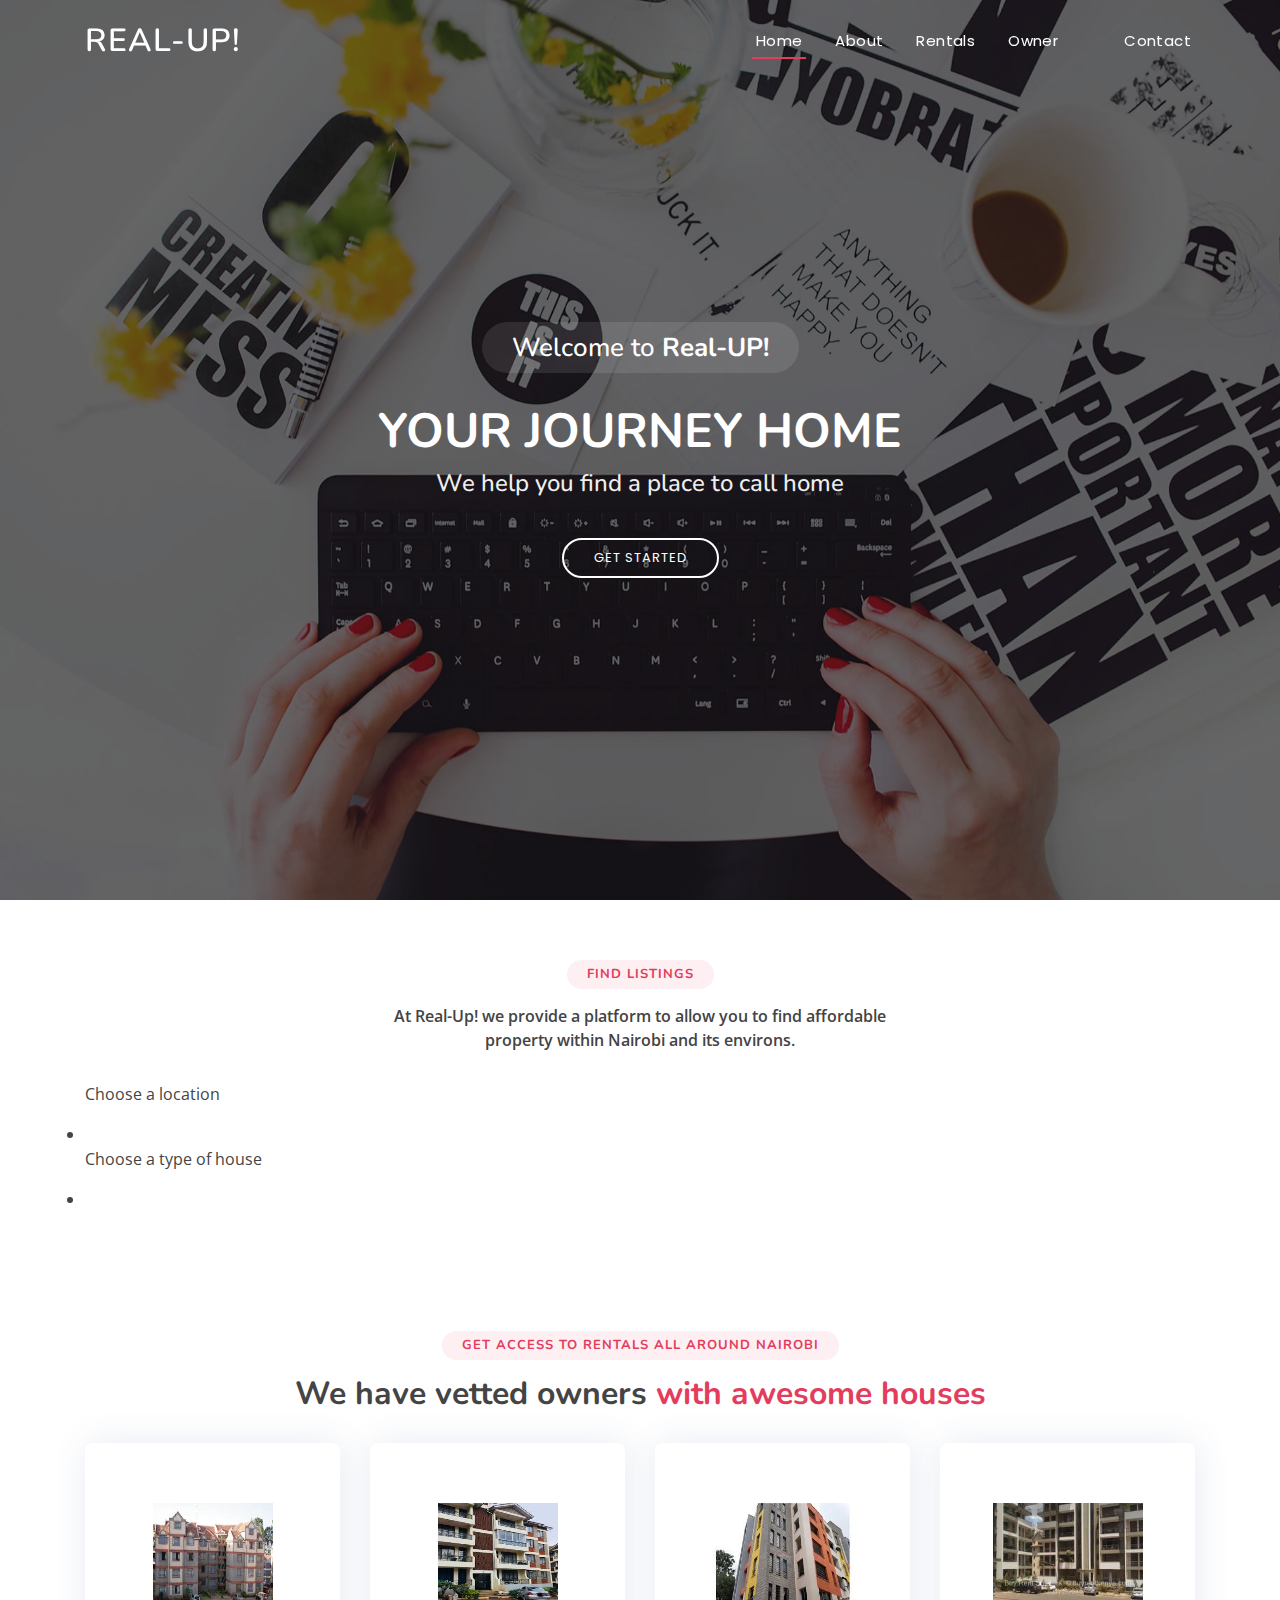
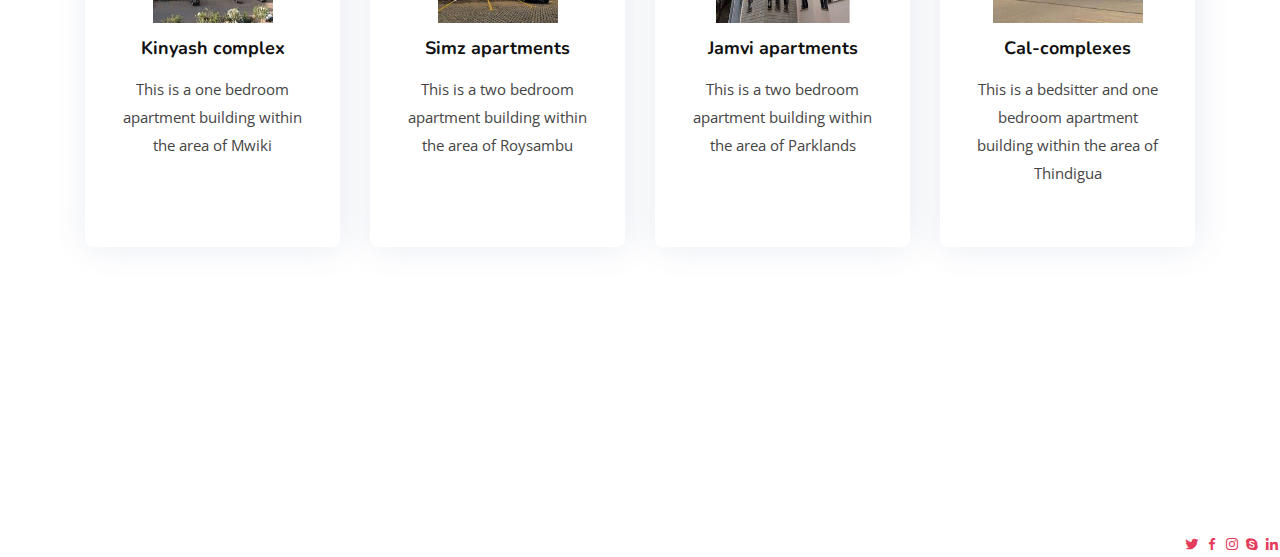
<file: index.html>
<!DOCTYPE html>
<html lang="en">

<head>
  <meta charset="utf-8">
  <meta content="width=device-width, initial-scale=1.0" name="viewport">

  <title>Real-Up!</title>
  <meta content="" name="descriptison">
  <meta content="" name="keywords">

  <!-- Favicons -->
  <link href="assets/img/favicon.png" rel="icon">
  <link href="assets/img/apple-touch-icon.png" rel="apple-touch-icon">

  <!-- Google Fonts -->
  <link href="https://fonts.googleapis.com/css?family=Open+Sans:300,300i,400,400i,600,600i,700,700i|Nunito:300,300i,400,400i,600,600i,700,700i|Poppins:300,300i,400,400i,500,500i,600,600i,700,700i" rel="stylesheet">

  <!-- Vendor CSS Files -->
  <link href="assets/vendor/bootstrap/css/bootstrap.min.css" rel="stylesheet">
  <link href="assets/vendor/icofont/icofont.min.css" rel="stylesheet">
  <link href="assets/vendor/boxicons/css/boxicons.min.css" rel="stylesheet">
  <link href="assets/vendor/remixicon/remixicon.css" rel="stylesheet">
  <link href="assets/vendor/venobox/venobox.css" rel="stylesheet">
  <link href="assets/vendor/owl.carousel/assets/owl.carousel.min.css" rel="stylesheet">

  <!-- Template Main CSS File -->
  <link href="assets/css/style.css" rel="stylesheet">

  <!-- =======================================================
  * Template Name: Tempo - v2.1.0
  * Template URL: https://bootstrapmade.com/tempo-free-onepage-bootstrap-theme/
  * Author: BootstrapMade.com
  * License: https://bootstrapmade.com/license/
  ======================================================== -->
</head>

<body>

  <!-- ======= Header ======= -->
  <header id="header" class="fixed-top ">
    <div class="container d-flex align-items-center">

      <h1 class="logo mr-auto"><a href="index.html">Real-Up!</a></h1>
      <!-- Uncomment below if you prefer to use an image logo -->
      <!-- <a href="index.html" class="logo mr-auto"><img src="assets/img/logo.png" alt="" class="img-fluid"></a>-->

      <nav class="nav-menu d-none d-lg-block">
        <ul>
          <li class="active"><a href="index.html">Home</a></li>
          <li><a href="#about">About</a></li>
          <li><a href="#row">Rentals</a></li>
          <li><a href="blog.html">Owner</a></li>
          
          <li><a href="blog.html"></a></li>

          <li><a href="#contact">Contact</a></li>

        </ul>
      </nav><!-- .nav-menu -->

    </div>
  </header><!-- End Header -->

  <!-- ======= Hero Section ======= -->
  <section id="hero">
    <div class="hero-container">
      <h3>Welcome to <strong>Real-UP!</strong></h3>
      <h1>Your Journey Home</h1>
      <h2>We help you find a place to call home</h2>
      <a href="#about" class="btn-get-started scrollto">Get Started</a>
    </div>
  </section><!-- End Hero -->

  <main id="main">

    <!-- ======= About Section ======= -->
    <section id="about" class="about">
      <div class="container">

        <div class="section-title">
          <h2>Find listings</h2>

          <p>At Real-Up! we provide a platform to allow you to find affordable property within Nairobi and its environs.</p>
        </div>
          <nav class="nav-menu d-none d-lg-block">
            <p>Choose a location</p>
        <li class="drop-down"><a href="">Drop Down</a>
          <ul>
            <li><a href="#">Kirigiti</a></li>
            <li><a href="#">Mwiki</a></li>
            <li><a href="#">Roysambu</a></li>
            <li><a href="#">Thindigua</a></li>
          </ul>
        </li>
        <p>Choose a type of house</p>
    <li class="drop-down"><a href="">Drop Down</a>
      <ul>
        <li><a href="#">Bedsitter</a></li>
        <li><a href="#">One bedroom</a></li>
        <li><a href="#">Two bedroom</a></li>
        <li><a href="#">Single room</a></li>
      </ul>
    </li>
      </nav>



      </div>
    </section><!-- End About Section -->

    <!-- ======= Services Section ======= -->
    <section id="services" class="services">
      <div class="container">

        <div class="section-title">
          <h2>Get access to rentals all around Nairobi</h2>
          <h3>We have vetted owners <span>with awesome houses</span></h3>

        </div>

        <div class="row" id="row">
          <div class="col-md-6 col-lg-3 d-flex align-items-stretch mb-5 mb-lg-0">
            <div class="icon-box">
              <div class="icon">
                <img src="house1.jpg" alt="" width="120px" height="120px">
              </div>
              <h4 class="title"><a href="portfolio-details.html">Kinyash complex</a></h4>
              <p class="description">This is a one bedroom apartment building within the area of Mwiki</p>
            </div>
          </div>

          <div class="col-md-6 col-lg-3 d-flex align-items-stretch mb-5 mb-lg-0">
            <div class="icon-box">
              <div class="icon">
                <img src="house2.jpg" alt=""width="120px" height="120px">
              </div>
              <h4 class="title"><a href="">Simz apartments</a></h4>
              <p class="description">This is a two bedroom apartment building within the area of Roysambu</p>
            </div>
          </div>

          <div class="col-md-6 col-lg-3 d-flex align-items-stretch mb-5 mb-lg-0">
            <div class="icon-box">
              <div class="icon"><img src="house3.jpg" alt=""width="150px" height="120px"></div>
              <h4 class="title"><a href="">Jamvi apartments</a></h4>
              <p class="description">This is a two bedroom apartment building within the area of Parklands</p>
            </div>
          </div>

          <div class="col-md-6 col-lg-3 d-flex align-items-stretch mb-5 mb-lg-0">
            <div class="icon-box">
              <div class="icon"><img src="house4.jpg" alt=""width="150px" height="120px"></div>
              <h4 class="title"><a href="">Cal-complexes</a></h4>
              <p class="description">This is a bedsitter and one bedroom apartment building within the area of Thindigua</p>
            </div>
          </div>

        </div>

      </div>
    </section><!-- End Services Section -->

    <!-- ======= Features Section ======= -->


    <!-- ======= Cta Section ======= -->
    <section id="cta" class="cta">
      <div class="container">

        <div class="text-center" id="text-center">
          <h3>Become an Owner</h3>
          <p> With Real-UP! we allow you to sign up and add listings on your profile.</p>
          <a class="cta-btn" href="blog.html">Join the Real-Up! family</a>
        </div>

      </div>
    </section><!-- End Cta Section -->

    <!-- ======= Portfolio Section ======= -->



    <!-- ======= F.A.Q Section ======= -->

    <!-- ======= Team Section ======= -->


    <!-- ======= Contact Section ======= -->

      </div>
      <div class="social-links text-center text-md-right pt-3 pt-md-0">
        <a href="#" class="twitter"><i class="bx bxl-twitter"></i></a>
        <a href="#" class="facebook"><i class="bx bxl-facebook"></i></a>
        <a href="#" class="instagram"><i class="bx bxl-instagram"></i></a>
        <a href="#" class="google-plus"><i class="bx bxl-skype"></i></a>
        <a href="#" class="linkedin"><i class="bx bxl-linkedin"></i></a>
      </div>
    </div>
  </footer><!-- End Footer -->

  <a href="#" class="back-to-top"><i class="ri-arrow-up-line"></i></a>

  <!-- Vendor JS Files -->
  <script src="assets/vendor/jquery/jquery.min.js"></script>
  <script src="assets/vendor/bootstrap/js/bootstrap.bundle.min.js"></script>
  <script src="assets/vendor/jquery.easing/jquery.easing.min.js"></script>
  <script src="assets/vendor/php-email-form/validate.js"></script>
  <script src="assets/vendor/isotope-layout/isotope.pkgd.min.js"></script>
  <script src="assets/vendor/venobox/venobox.min.js"></script>
  <script src="assets/vendor/owl.carousel/owl.carousel.min.js"></script>

  <!-- Template Main JS File -->
  <script src="assets/js/main.js"></script>

</body>

</html>
</file>
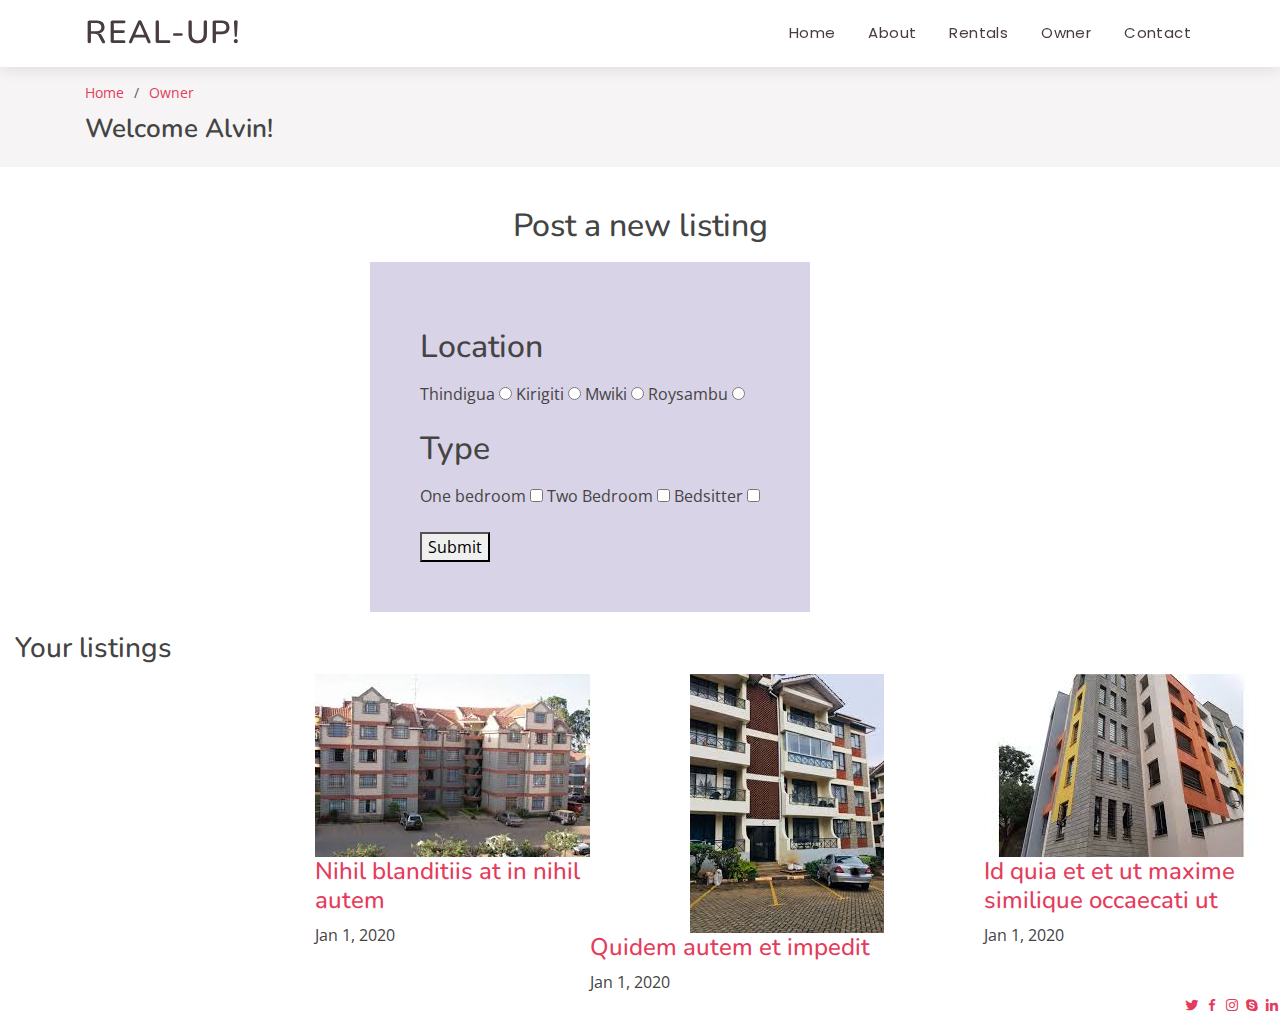
<file: blog-single.html>
<!DOCTYPE html>
<html lang="en">

<head>
  <meta charset="utf-8">
  <meta content="width=device-width, initial-scale=1.0" name="viewport">

  <title>Blog Single - Tempo Bootstrap Template</title>
  <meta content="" name="descriptison">
  <meta content="" name="keywords">

  <!-- Favicons -->
  <link href="assets/img/favicon.png" rel="icon">
  <link href="assets/img/apple-touch-icon.png" rel="apple-touch-icon">

  <!-- Google Fonts -->
  <link href="https://fonts.googleapis.com/css?family=Open+Sans:300,300i,400,400i,600,600i,700,700i|Nunito:300,300i,400,400i,600,600i,700,700i|Poppins:300,300i,400,400i,500,500i,600,600i,700,700i" rel="stylesheet">

  <!-- Vendor CSS Files -->
  <link href="assets/vendor/bootstrap/css/bootstrap.min.css" rel="stylesheet">
  <link href="assets/vendor/icofont/icofont.min.css" rel="stylesheet">
  <link href="assets/vendor/boxicons/css/boxicons.min.css" rel="stylesheet">
  <link href="assets/vendor/remixicon/remixicon.css" rel="stylesheet">
  <link href="assets/vendor/venobox/venobox.css" rel="stylesheet">
  <link href="assets/vendor/owl.carousel/assets/owl.carousel.min.css" rel="stylesheet">

  <!-- Template Main CSS File -->
  <link href="assets/css/style.css" rel="stylesheet">

  <!-- =======================================================
  * Template Name: Tempo - v2.1.0
  * Template URL: https://bootstrapmade.com/tempo-free-onepage-bootstrap-theme/
  * Author: BootstrapMade.com
  * License: https://bootstrapmade.com/license/
  ======================================================== -->
</head>

<body>

  <!-- ======= Header ======= -->
  <header id="header" class="fixed-top header-inner-pages">
    <div class="container d-flex align-items-center">

      <h1 class="logo mr-auto"><a href="index.html">Real-Up!</a></h1>
      <!-- Uncomment below if you prefer to use an image logo -->
      <!-- <a href="index.html" class="logo mr-auto"><img src="assets/img/logo.png" alt="" class="img-fluid"></a>-->

      <nav class="nav-menu d-none d-lg-block">
        <ul>
          <li><a href="index.html">Home</a></li>
          <li><a href="#about">About</a></li>
          <li><a href="#services">Rentals</a></li>
          <li><a href="#portfolio">Owner</a></li>
          


          <li><a href="#contact">Contact</a></li>

        </ul>
      </nav><!-- .nav-menu -->

    </div>
  </header><!-- End Header -->

  <main id="main">

    <!-- ======= Breadcrumbs ======= -->
    <section id="breadcrumbs" class="breadcrumbs">
      <div class="container">

        <ol>
          <li><a href="index.html">Home</a></li>
          <li><a href="blog.html">Owner</a></li>
        </ol>
        <h2>Welcome <span id="name">Alvin!</span></h2>

      </div>
    </section><!-- End Breadcrumbs -->

    <!-- ======= Blog Section ======= -->
    <section id="blog" class="blog" style="background">
      <div class="container">
          <h2 style="text-align:center;">Post a new listing</h2><p></p>
        <div class="row">

          <form class="" action="index.html" method="post" style="background-color:#D9D3E7; padding: 50px; margin-left:300px"><p></p>

            <h2>Location</h2><p></p>
            <label for="Thindigua">Thindigua</label>
            <input type="radio" name="Thindigua" value="Thindigua">
            <label for="Kirigiti">Kirigiti</label>
            <input type="radio" name="Kirigiti" value="Kirigiti">
            <label for="Mwiki">Mwiki</label>
            <input type="radio" name="Mwiki" value="Mwiki">
            <label for="Roysambu">Roysambu</label>
            <input type="radio" name="Roysambu" value="Roysambu"><p></p>
            <h2>Type</h2><p></p>
            <label for="1">One bedroom</label>
            <input type="checkbox" name="1" value="">
            <label for="2">Two Bedroom</label>
            <input type="checkbox" name="2" value="">
            <label for="bed">Bedsitter</label>
            <input type="checkbox" name="bed" value=""><p></p>
            <button type="button" name="button"> Submit</button>
          </form>




            </div><!-- End blog comments -->

          </div><!-- End blog entries list -->
        </section>
          <div class="col-lg-4">

            <div class="sidebar" style="border-width: 30px;" >



              <h3 class="sidebar-title">Your listings</h3>
              <div class="sidebar-item recent-posts" style="margin-left: 200px; display:flex; ">
                <div class="post-item clearfix" style="margin-left: 100px;">
                  <img src="house1.jpg" alt="">
                  <h4><a href="blog-single.html">Nihil blanditiis at in nihil autem</a></h4>
                  <time datetime="2020-01-01">Jan 1, 2020</time>
                </div>

                <div class="post-item clearfix">
                  <img src="house2.jpg" alt=""style="margin-left: 100px;">
                  <h4><a href="blog-single.html">Quidem autem et impedit</a></h4>
                  <time datetime="2020-01-01">Jan 1, 2020</time>
                </div>

                <div class="post-item clearfix" style="margin-left: 100px;">
                  <img src="house3.jpg" alt="">
                  <h4><a href="blog-single.html">Id quia et et ut maxime similique occaecati ut</a></h4>
                  <time datetime="2020-01-01">Jan 1, 2020</time>
                </div>
              </div>





            </div><!-- End sidebar -->

          </div><!-- End blog sidebar -->

        </div>

      </div>
    </section><!-- End Blog Section -->

  </main><!-- End #main -->

  <!-- ======= Footer ======= -->

      </div>
    </div>


        <div class="credits">
          <!-- All the links in the footer should remain intact. -->
          <!-- You can delete the links only if you purchased the pro version. -->
          <!-- Licensing information: https://bootstrapmade.com/license/ -->
          <!-- Purchase the pro version with working PHP/AJAX contact form: https://bootstrapmade.com/tempo-free-onepage-bootstrap-theme/ -->

        </div>
      </div>
      <div class="social-links text-center text-md-right pt-3 pt-md-0">
        <a href="#" class="twitter"><i class="bx bxl-twitter"></i></a>
        <a href="#" class="facebook"><i class="bx bxl-facebook"></i></a>
        <a href="#" class="instagram"><i class="bx bxl-instagram"></i></a>
        <a href="#" class="google-plus"><i class="bx bxl-skype"></i></a>
        <a href="#" class="linkedin"><i class="bx bxl-linkedin"></i></a>
      </div>
    </div>
  </footer><!-- End Footer -->

  <a href="#" class="back-to-top"><i class="ri-arrow-up-line"></i></a>

  <!-- Vendor JS Files -->
  <script src="assets/vendor/jquery/jquery.min.js"></script>
  <script src="assets/vendor/bootstrap/js/bootstrap.bundle.min.js"></script>
  <script src="assets/vendor/jquery.easing/jquery.easing.min.js"></script>
  <script src="assets/vendor/php-email-form/validate.js"></script>
  <script src="assets/vendor/isotope-layout/isotope.pkgd.min.js"></script>
  <script src="assets/vendor/venobox/venobox.min.js"></script>
  <script src="assets/vendor/owl.carousel/owl.carousel.min.js"></script>

  <!-- Template Main JS File -->
  <script src="assets/js/main.js"></script>

</body>

</html>
</file>
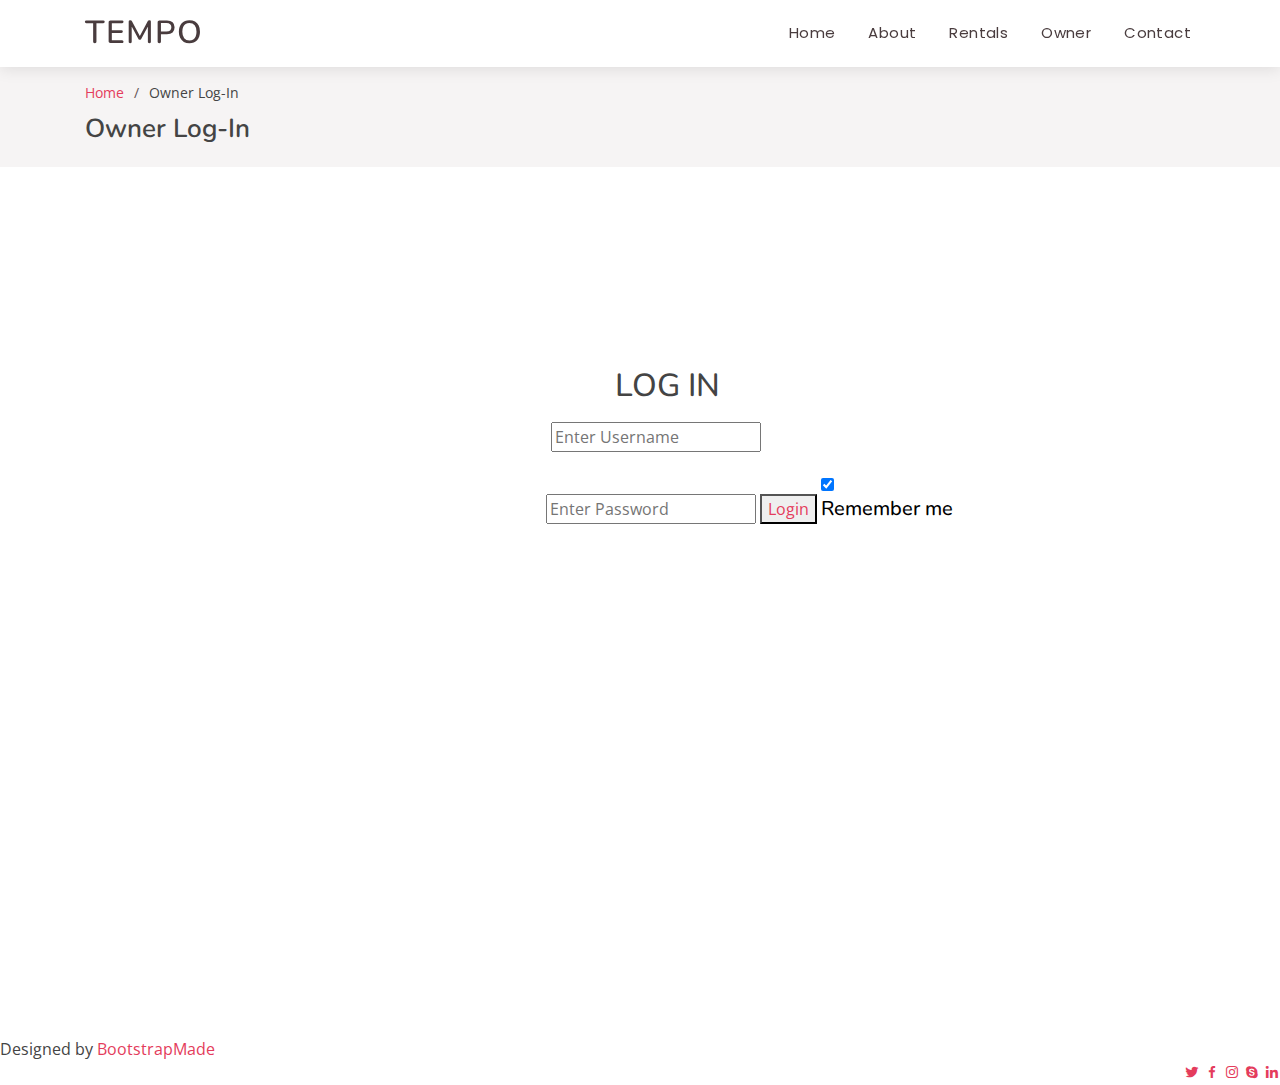
<file: blog.html>
<!DOCTYPE html>
<html lang="en">

<head>
  <meta charset="utf-8">
  <meta content="width=device-width, initial-scale=1.0" name="viewport">

  <title>Blog - Tempo Bootstrap Template</title>
  <meta content="" name="descriptison">
  <meta content="" name="keywords">

  <!-- Favicons -->
  <link href="assets/img/favicon.png" rel="icon">
  <link href="assets/img/apple-touch-icon.png" rel="apple-touch-icon">

  <!-- Google Fonts -->
  <link href="https://fonts.googleapis.com/css?family=Open+Sans:300,300i,400,400i,600,600i,700,700i|Nunito:300,300i,400,400i,600,600i,700,700i|Poppins:300,300i,400,400i,500,500i,600,600i,700,700i" rel="stylesheet">

  <!-- Vendor CSS Files -->
  <link href="assets/vendor/bootstrap/css/bootstrap.min.css" rel="stylesheet">
  <link href="assets/vendor/icofont/icofont.min.css" rel="stylesheet">
  <link href="assets/vendor/boxicons/css/boxicons.min.css" rel="stylesheet">
  <link href="assets/vendor/remixicon/remixicon.css" rel="stylesheet">
  <link href="assets/vendor/venobox/venobox.css" rel="stylesheet">
  <link href="assets/vendor/owl.carousel/assets/owl.carousel.min.css" rel="stylesheet">

  <!-- Template Main CSS File -->
  <link href="assets/css/style.css" rel="stylesheet">

  <!-- =======================================================
  * Template Name: Tempo - v2.1.0
  * Template URL: https://bootstrapmade.com/tempo-free-onepage-bootstrap-theme/
  * Author: BootstrapMade.com
  * License: https://bootstrapmade.com/license/
  ======================================================== -->
</head>

<body>

  <!-- ======= Header ======= -->
  <header id="header" class="fixed-top header-inner-pages">
    <div class="container d-flex align-items-center">

      <h1 class="logo mr-auto"><a href="index.html">Tempo</a></h1>
      <!-- Uncomment below if you prefer to use an image logo -->
      <!-- <a href="index.html" class="logo mr-auto"><img src="assets/img/logo.png" alt="" class="img-fluid"></a>-->

      <nav class="nav-menu d-none d-lg-block">
        <ul>
          <li><a href="index.html">Home</a></li>
          <li><a href="#about">About</a></li>
          <li><a href="#services">Rentals</a></li>
          <li><a href="#portfolio">Owner</a></li>
          


          <li><a href="#contact">Contact</a></li>

        </ul>
      </nav><!-- .nav-menu -->

    </div>
  </header><!-- End Header -->

  <main id="main">

    <!-- ======= Breadcrumbs ======= -->
    <section id="breadcrumbs" class="breadcrumbs">
      <div class="container">

        <ol>
          <li><a href="index.html">Home</a></li>
          <li>Owner Log-In
          </li>
        </ol>
        <h2>Owner Log-In</h2>

      </div>
    </section><!-- End Breadcrumbs -->
    <div class="container" style="margin-left: 450px;margin-bottom: 500px;margin-top:200px;" >
      <h2 style="margin-left: 150px">LOG IN </h2>
      <p></p>
      <p></p>
        <label for="uname" style="color:white"><b>Username</b></label>
        <input type="text" placeholder="Enter Username" name="uname" required><p id="named"></p>

        <label for="psw" ><b style="color:white">Password</b></label>
        <input type="password" placeholder="Enter Password" name="psw" required>

        <button type="submit" id="buttoned"><a href="blog-single.html">Login</a></button>
        <label>
          <input type="checkbox" checked="checked" name="remember"> <h5 style="color: black">Remember me</h5>
        </label>
      </div>
    <!-- ======= Blog Section ======= -->




  </main><!-- End #main -->

  <!-- ======= Footer ======= -->

          <!-- All the links in the footer should remain intact. -->
          <!-- You can delete the links only if you purchased the pro version. -->
          <!-- Licensing information: https://bootstrapmade.com/license/ -->
          <!-- Purchase the pro version with working PHP/AJAX contact form: https://bootstrapmade.com/tempo-free-onepage-bootstrap-theme/ -->
          Designed by <a href="https://bootstrapmade.com/">BootstrapMade</a>
        </div>
      </div>
      <div class="social-links text-center text-md-right pt-3 pt-md-0">
        <a href="#" class="twitter"><i class="bx bxl-twitter"></i></a>
        <a href="#" class="facebook"><i class="bx bxl-facebook"></i></a>
        <a href="#" class="instagram"><i class="bx bxl-instagram"></i></a>
        <a href="#" class="google-plus"><i class="bx bxl-skype"></i></a>
        <a href="#" class="linkedin"><i class="bx bxl-linkedin"></i></a>
      </div>
    </div>
  </footer><!-- End Footer -->

  <a href="#" class="back-to-top"><i class="ri-arrow-up-line"></i></a>

  <!-- Vendor JS Files -->
  <script src="assets/vendor/jquery/jquery.min.js"></script>
  <script src="assets/vendor/bootstrap/js/bootstrap.bundle.min.js"></script>
  <script src="assets/vendor/jquery.easing/jquery.easing.min.js"></script>
  <script src="assets/vendor/php-email-form/validate.js"></script>
  <script src="assets/vendor/isotope-layout/isotope.pkgd.min.js"></script>
  <script src="assets/vendor/venobox/venobox.min.js"></script>
  <script src="assets/vendor/owl.carousel/owl.carousel.min.js"></script>

  <!-- Template Main JS File -->
  <script src="assets/js/main.js"></script>

</body>

</html>
</file>
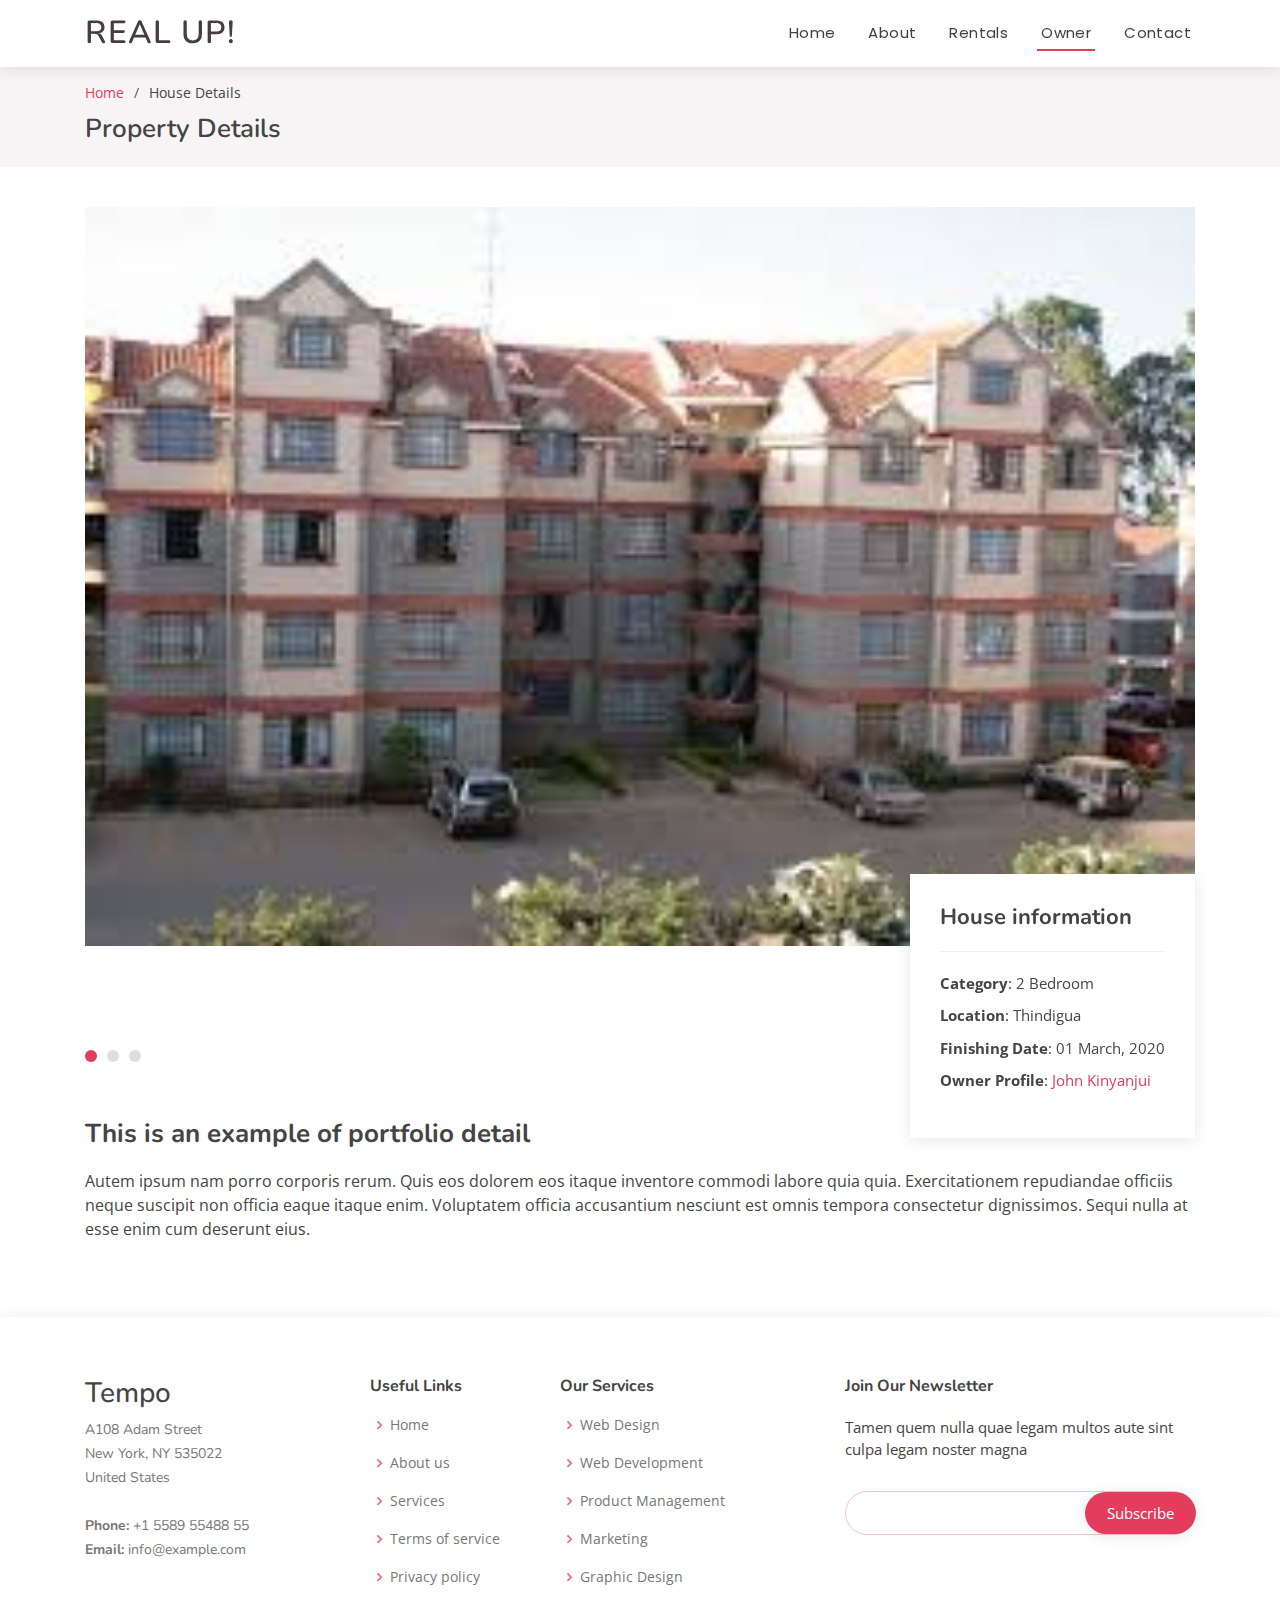
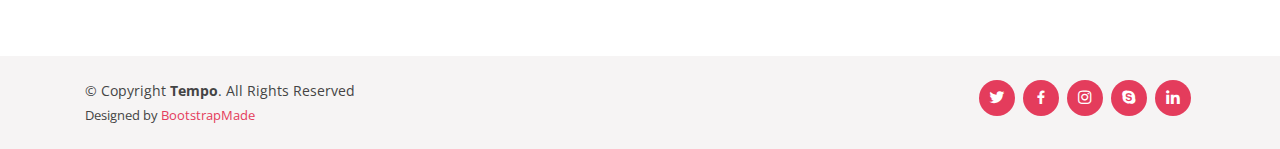
<file: portfolio-details.html>
<!DOCTYPE html>
<html lang="en">

<head>
  <meta charset="utf-8">
  <meta content="width=device-width, initial-scale=1.0" name="viewport">

  <title>Portfolio Details - Tempo Bootstrap Template</title>
  <meta content="" name="descriptison">
  <meta content="" name="keywords">

  <!-- Favicons -->
  <link href="assets/img/favicon.png" rel="icon">
  <link href="assets/img/apple-touch-icon.png" rel="apple-touch-icon">

  <!-- Google Fonts -->
  <link href="https://fonts.googleapis.com/css?family=Open+Sans:300,300i,400,400i,600,600i,700,700i|Nunito:300,300i,400,400i,600,600i,700,700i|Poppins:300,300i,400,400i,500,500i,600,600i,700,700i" rel="stylesheet">

  <!-- Vendor CSS Files -->
  <link href="assets/vendor/bootstrap/css/bootstrap.min.css" rel="stylesheet">
  <link href="assets/vendor/icofont/icofont.min.css" rel="stylesheet">
  <link href="assets/vendor/boxicons/css/boxicons.min.css" rel="stylesheet">
  <link href="assets/vendor/remixicon/remixicon.css" rel="stylesheet">
  <link href="assets/vendor/venobox/venobox.css" rel="stylesheet">
  <link href="assets/vendor/owl.carousel/assets/owl.carousel.min.css" rel="stylesheet">

  <!-- Template Main CSS File -->
  <link href="assets/css/style.css" rel="stylesheet">

  <!-- =======================================================
  * Template Name: Tempo - v2.1.0
  * Template URL: https://bootstrapmade.com/tempo-free-onepage-bootstrap-theme/
  * Author: BootstrapMade.com
  * License: https://bootstrapmade.com/license/
  ======================================================== -->
</head>

<body>

  <!-- ======= Header ======= -->
  <header id="header" class="fixed-top header-inner-pages">
    <div class="container d-flex align-items-center">

      <h1 class="logo mr-auto"><a href="index.html">Real Up!</a></h1>
      <!-- Uncomment below if you prefer to use an image logo -->
      <!-- <a href="index.html" class="logo mr-auto"><img src="assets/img/logo.png" alt="" class="img-fluid"></a>-->

      <nav class="nav-menu d-none d-lg-block">
        <ul>
          <li><a href="index.html">Home</a></li>
          <li><a href="#about">About</a></li>
          <li><a href="#services">Rentals</a></li>
          <li class="active"><a href="#portfolio">Owner</a></li>
          


          <li><a href="#contact">Contact</a></li>

        </ul>
      </nav><!-- .nav-menu -->

    </div>
  </header><!-- End Header -->

  <main id="main">

    <!-- ======= Breadcrumbs ======= -->
    <section id="breadcrumbs" class="breadcrumbs">
      <div class="container">

        <ol>
          <li><a href="index.html">Home</a></li>
          <li>House Details</li>
        </ol>
        <h2>Property Details</h2>

      </div>
    </section><!-- End Breadcrumbs -->

    <!-- ======= Portfolio Details Section ======= -->
    <section id="portfolio-details" class="portfolio-details">
      <div class="container">

        <div class="portfolio-details-container">

          <div class="owl-carousel portfolio-details-carousel">
            <img src="house1.jpg" class="img-fluid" alt="" width="300px" height="300px">
            <img src="house1a.jpg" class="img-fluid" alt="">
            <img src="house1b.jpg" class="img-fluid" alt="">
          </div>

          <div class="portfolio-info">
            <h3>House information</h3>
            <ul>
              <li><strong>Category</strong>: 2 Bedroom</li>
              <li><strong>Location</strong>: Thindigua</li>
              <li><strong>Finishing Date</strong>: 01 March, 2020</li>
              <li><strong>Owner Profile</strong>: <a href="#">John Kinyanjui</a></li>
            </ul>
          </div>

        </div>

        <div class="portfolio-description">
          <h2>This is an example of portfolio detail</h2>
          <p>
            Autem ipsum nam porro corporis rerum. Quis eos dolorem eos itaque inventore commodi labore quia quia. Exercitationem repudiandae officiis neque suscipit non officia eaque itaque enim. Voluptatem officia accusantium nesciunt est omnis tempora consectetur dignissimos. Sequi nulla at esse enim cum deserunt eius.
          </p>
        </div>

      </div>
    </section><!-- End Portfolio Details Section -->

  </main><!-- End #main -->

  <!-- ======= Footer ======= -->
  <footer id="footer">

    <div class="footer-top">
      <div class="container">
        <div class="row">

          <div class="col-lg-3 col-md-6 footer-contact">
            <h3>Tempo</h3>
            <p>
              A108 Adam Street <br>
              New York, NY 535022<br>
              United States <br><br>
              <strong>Phone:</strong> +1 5589 55488 55<br>
              <strong>Email:</strong> info@example.com<br>
            </p>
          </div>

          <div class="col-lg-2 col-md-6 footer-links">
            <h4>Useful Links</h4>
            <ul>
              <li><i class="bx bx-chevron-right"></i> <a href="#">Home</a></li>
              <li><i class="bx bx-chevron-right"></i> <a href="#">About us</a></li>
              <li><i class="bx bx-chevron-right"></i> <a href="#">Services</a></li>
              <li><i class="bx bx-chevron-right"></i> <a href="#">Terms of service</a></li>
              <li><i class="bx bx-chevron-right"></i> <a href="#">Privacy policy</a></li>
            </ul>
          </div>

          <div class="col-lg-3 col-md-6 footer-links">
            <h4>Our Services</h4>
            <ul>
              <li><i class="bx bx-chevron-right"></i> <a href="#">Web Design</a></li>
              <li><i class="bx bx-chevron-right"></i> <a href="#">Web Development</a></li>
              <li><i class="bx bx-chevron-right"></i> <a href="#">Product Management</a></li>
              <li><i class="bx bx-chevron-right"></i> <a href="#">Marketing</a></li>
              <li><i class="bx bx-chevron-right"></i> <a href="#">Graphic Design</a></li>
            </ul>
          </div>

          <div class="col-lg-4 col-md-6 footer-newsletter">
            <h4>Join Our Newsletter</h4>
            <p>Tamen quem nulla quae legam multos aute sint culpa legam noster magna</p>
            <form action="" method="post">
              <input type="email" name="email"><input type="submit" value="Subscribe">
            </form>
          </div>

        </div>
      </div>
    </div>

    <div class="container d-md-flex py-4">

      <div class="mr-md-auto text-center text-md-left">
        <div class="copyright">
          &copy; Copyright <strong><span>Tempo</span></strong>. All Rights Reserved
        </div>
        <div class="credits">
          <!-- All the links in the footer should remain intact. -->
          <!-- You can delete the links only if you purchased the pro version. -->
          <!-- Licensing information: https://bootstrapmade.com/license/ -->
          <!-- Purchase the pro version with working PHP/AJAX contact form: https://bootstrapmade.com/tempo-free-onepage-bootstrap-theme/ -->
          Designed by <a href="https://bootstrapmade.com/">BootstrapMade</a>
        </div>
      </div>
      <div class="social-links text-center text-md-right pt-3 pt-md-0">
        <a href="#" class="twitter"><i class="bx bxl-twitter"></i></a>
        <a href="#" class="facebook"><i class="bx bxl-facebook"></i></a>
        <a href="#" class="instagram"><i class="bx bxl-instagram"></i></a>
        <a href="#" class="google-plus"><i class="bx bxl-skype"></i></a>
        <a href="#" class="linkedin"><i class="bx bxl-linkedin"></i></a>
      </div>
    </div>
  </footer><!-- End Footer -->

  <a href="#" class="back-to-top"><i class="ri-arrow-up-line"></i></a>

  <!-- Vendor JS Files -->
  <script src="assets/vendor/jquery/jquery.min.js"></script>
  <script src="assets/vendor/bootstrap/js/bootstrap.bundle.min.js"></script>
  <script src="assets/vendor/jquery.easing/jquery.easing.min.js"></script>
  <script src="assets/vendor/php-email-form/validate.js"></script>
  <script src="assets/vendor/isotope-layout/isotope.pkgd.min.js"></script>
  <script src="assets/vendor/venobox/venobox.min.js"></script>
  <script src="assets/vendor/owl.carousel/owl.carousel.min.js"></script>

  <!-- Template Main JS File -->
  <script src="assets/js/main.js"></script>

</body>

</html>
</file>
<file: assets/vendor/venobox/venobox.css>
/* ------ venobox.css --------*/
.vbox-overlay *, .vbox-overlay *:before, .vbox-overlay *:after{
    -webkit-backface-visibility: hidden;
    -webkit-box-sizing:border-box;
    -moz-box-sizing:border-box;
    box-sizing:border-box;
}
.vbox-overlay * { 
    -webkit-backface-visibility: visible;
    backface-visibility: visible;
}
.vbox-overlay{
    display: -webkit-flex;
    display: flex;
    -webkit-flex-direction: column;
    flex-direction: column;
    -webkit-justify-content: center;
    justify-content: center;
    -webkit-align-items: center;
    align-items: center;
    position: fixed;
    left: 0;
    top: 0;
    bottom: 0;
    right: 0;
    z-index: 999999;
}

/* ----- navigation ----- */
.vbox-title{
    width: 100%;
    height: 40px;
    float: left;
    text-align: center;
    line-height: 28px;
    font-size: 12px;
    padding: 6px 50px;
    overflow: hidden;
    position: fixed;
    display: none;
    left: 0;
    z-index: 89;
}
.vbox-close{
    cursor: pointer;
    position: fixed;
    top: -1px;
    right: 0;
    width: 50px;
    height: 40px;
    padding: 6px;
    display: block;
    background-position:10px center;
    overflow: hidden;
    font-size: 24px;
    line-height: 1;
    text-align: center;
    z-index: 99;
}
.vbox-left{
    cursor: pointer;
    position: fixed;
    left: 0;
    height: 40px;
    overflow: hidden;
    line-height: 28px;
    font-size: 12px;
    z-index: 99;
    display: flex;
    align-items:center;
}
.vbox-num{
    display: inline-block;
    margin: 6px 0 6px 15px;
}
/* ----- Social share ----- */
.vbox-share{
    line-height: 28px;
    font-size: 12px;
    overflow: hidden;
    position: fixed;
    left: 0;
    z-index: 98;
    display: flex;
    align-items:center;
    justify-content: center;
    width: 100%;
    text-align: center;
}
.vbox-share svg{
    max-height: 28px;
    width: 28px;
    z-index: 10;
    margin-left: 12px;
    margin-top: 6px;
    margin-bottom: 6px;
    vertical-align: middle;
}


/* ----- navigation ARROWS ----- */
.vbox-next, .vbox-prev{
    position: fixed;
    top: 50%;
    margin-top: -15px;
    overflow: hidden;
    cursor: pointer;
    display: block;
    width: 45px;
    height: 45px;
    z-index: 99;
}
.vbox-next span, .vbox-prev span{
    position: relative;
    width: 20px;
    height: 20px;
    border: 2px solid transparent;
    border-top-color: #B6B6B6;
    border-right-color: #B6B6B6;
    text-indent: -100px;
    position: absolute;
    top: 8px;
    display: block;
}
.vbox-prev{
    left: 15px;
}
.vbox-next{
    right: 15px;
}
.vbox-prev span{
    left: 10px;
    -ms-transform: rotate(-135deg);
    -webkit-transform: rotate(-135deg);
    transform: rotate(-135deg);
}
.vbox-next span{
    -ms-transform: rotate(45deg);
    -webkit-transform: rotate(45deg);
    transform: rotate(45deg);
    right: 10px;
}
/* ------- inline window ------ */
.vbox-inline{
    width: 420px;
    height: 315px;
    height: 70vh;
    padding: 10px;
    background: #fff;
    margin: 0 auto;
    overflow: auto;
    text-align: left;
}
/* ------- Video & iFrames window ------ */
.venoframe{
    max-width: 100%;
    width: 100%;
    border: none;
    width: 100%;
    height: 260px;
    height: 70vh;
}
.venoframe.vbvid{
    height: 260px;
}
@media (min-width: 768px) {
    .venoframe, .vbox-inline{
        width: 90%;
        height: 360px;
        height: 70vh;
    }
    .venoframe.vbvid{
        width: 640px;
        height: 360px;
    }
}
@media (min-width: 992px) {
    .venoframe, .vbox-inline{
        max-width: 1200px;
        width: 80%;
        height: 540px;
        height: 70vh;
    }
    .venoframe.vbvid{
        width: 960px;
        height: 540px;
    }
}
/* 
Please do NOT edit this part! 
or at least read this note: http://i.imgur.com/7C0ws9e.gif
*/
.vbox-open{
    overflow: hidden;
}
.vbox-container{
    position: absolute;
    left: 0;
    right: 0;
    top: 0;
    bottom: 0;
    overflow-x: hidden;
    overflow-y: scroll;
    overflow-scrolling: touch;
    -webkit-overflow-scrolling: touch;
    z-index: 20;
    max-height: 100%;

}

.vbox-content{
    text-align: center;
    float: left;
    width: 100%;
    position: relative;
    overflow: hidden;
    padding: 20px 4%;
}
.vbox-container img{
    max-width: 100%;
    height: auto;
}
.vbox-figlio{
    box-shadow: 0 0 12px rgba(0,0,0,0.19), 0 6px 6px rgba(0,0,0,0.23);
    max-width: 100%;
    text-align: initial;
}
img.vbox-figlio{
    -webkit-user-select: none;
-khtml-user-select: none;
-moz-user-select: none;
-o-user-select: none;
user-select: none;
}
.vbox-content.swipe-left{
    margin-left: -200px !important;
}
.vbox-content.swipe-right{
    margin-left: 200px !important;
}
.vbox-animated{
    webkit-transition: margin 300ms ease-out;
    transition: margin 300ms ease-out;
}

/* ---------- preloader ----------
 * SPINKIT 
 * http://tobiasahlin.com/spinkit/
-------------------------------- */
.sk-double-bounce,.sk-rotating-plane{width:40px;height:40px;margin:40px auto}.sk-rotating-plane{background-color:#333;-webkit-animation:sk-rotatePlane 1.2s infinite ease-in-out;animation:sk-rotatePlane 1.2s infinite ease-in-out}@-webkit-keyframes sk-rotatePlane{0%{-webkit-transform:perspective(120px) rotateX(0) rotateY(0);transform:perspective(120px) rotateX(0) rotateY(0)}50%{-webkit-transform:perspective(120px) rotateX(-180.1deg) rotateY(0);transform:perspective(120px) rotateX(-180.1deg) rotateY(0)}100%{-webkit-transform:perspective(120px) rotateX(-180deg) rotateY(-179.9deg);transform:perspective(120px) rotateX(-180deg) rotateY(-179.9deg)}}@keyframes sk-rotatePlane{0%{-webkit-transform:perspective(120px) rotateX(0) rotateY(0);transform:perspective(120px) rotateX(0) rotateY(0)}50%{-webkit-transform:perspective(120px) rotateX(-180.1deg) rotateY(0);transform:perspective(120px) rotateX(-180.1deg) rotateY(0)}100%{-webkit-transform:perspective(120px) rotateX(-180deg) rotateY(-179.9deg);transform:perspective(120px) rotateX(-180deg) rotateY(-179.9deg)}}.sk-double-bounce{position:relative}.sk-double-bounce .sk-child{width:100%;height:100%;border-radius:50%;background-color:#333;opacity:.6;position:absolute;top:0;left:0;-webkit-animation:sk-doubleBounce 2s infinite ease-in-out;animation:sk-doubleBounce 2s infinite ease-in-out}.sk-chasing-dots .sk-child,.sk-spinner-pulse,.sk-three-bounce .sk-child{background-color:#333;border-radius:100%}.sk-double-bounce .sk-double-bounce2{-webkit-animation-delay:-1s;animation-delay:-1s}@-webkit-keyframes sk-doubleBounce{0%,100%{-webkit-transform:scale(0);transform:scale(0)}50%{-webkit-transform:scale(1);transform:scale(1)}}@keyframes sk-doubleBounce{0%,100%{-webkit-transform:scale(0);transform:scale(0)}50%{-webkit-transform:scale(1);transform:scale(1)}}.sk-wave{margin:40px auto;width:50px;height:40px;text-align:center;font-size:10px}.sk-wave .sk-rect{background-color:#333;height:100%;width:6px;display:inline-block;-webkit-animation:sk-waveStretchDelay 1.2s infinite ease-in-out;animation:sk-waveStretchDelay 1.2s infinite ease-in-out}.sk-wave .sk-rect1{-webkit-animation-delay:-1.2s;animation-delay:-1.2s}.sk-wave .sk-rect2{-webkit-animation-delay:-1.1s;animation-delay:-1.1s}.sk-wave .sk-rect3{-webkit-animation-delay:-1s;animation-delay:-1s}.sk-wave .sk-rect4{-webkit-animation-delay:-.9s;animation-delay:-.9s}.sk-wave .sk-rect5{-webkit-animation-delay:-.8s;animation-delay:-.8s}@-webkit-keyframes sk-waveStretchDelay{0%,100%,40%{-webkit-transform:scaleY(.4);transform:scaleY(.4)}20%{-webkit-transform:scaleY(1);transform:scaleY(1)}}@keyframes sk-waveStretchDelay{0%,100%,40%{-webkit-transform:scaleY(.4);transform:scaleY(.4)}20%{-webkit-transform:scaleY(1);transform:scaleY(1)}}.sk-wandering-cubes{margin:40px auto;width:40px;height:40px;position:relative}.sk-wandering-cubes .sk-cube{background-color:#333;width:10px;height:10px;position:absolute;top:0;left:0;-webkit-animation:sk-wanderingCube 1.8s ease-in-out -1.8s infinite both;animation:sk-wanderingCube 1.8s ease-in-out -1.8s infinite both}.sk-chasing-dots,.sk-spinner-pulse{width:40px;height:40px;margin:40px auto}.sk-wandering-cubes .sk-cube2{-webkit-animation-delay:-.9s;animation-delay:-.9s}@-webkit-keyframes sk-wanderingCube{0%{-webkit-transform:rotate(0);transform:rotate(0)}25%{-webkit-transform:translateX(30px) rotate(-90deg) scale(.5);transform:translateX(30px) rotate(-90deg) scale(.5)}50%{-webkit-transform:translateX(30px) translateY(30px) rotate(-179deg);transform:translateX(30px) translateY(30px) rotate(-179deg)}50.1%{-webkit-transform:translateX(30px) translateY(30px) rotate(-180deg);transform:translateX(30px) translateY(30px) rotate(-180deg)}75%{-webkit-transform:translateX(0) translateY(30px) rotate(-270deg) scale(.5);transform:translateX(0) translateY(30px) rotate(-270deg) scale(.5)}100%{-webkit-transform:rotate(-360deg);transform:rotate(-360deg)}}@keyframes sk-wanderingCube{0%{-webkit-transform:rotate(0);transform:rotate(0)}25%{-webkit-transform:translateX(30px) rotate(-90deg) scale(.5);transform:translateX(30px) rotate(-90deg) scale(.5)}50%{-webkit-transform:translateX(30px) translateY(30px) rotate(-179deg);transform:translateX(30px) translateY(30px) rotate(-179deg)}50.1%{-webkit-transform:translateX(30px) translateY(30px) rotate(-180deg);transform:translateX(30px) translateY(30px) rotate(-180deg)}75%{-webkit-transform:translateX(0) translateY(30px) rotate(-270deg) scale(.5);transform:translateX(0) translateY(30px) rotate(-270deg) scale(.5)}100%{-webkit-transform:rotate(-360deg);transform:rotate(-360deg)}}.sk-spinner-pulse{-webkit-animation:sk-pulseScaleOut 1s infinite ease-in-out;animation:sk-pulseScaleOut 1s infinite ease-in-out}@-webkit-keyframes sk-pulseScaleOut{0%{-webkit-transform:scale(0);transform:scale(0)}100%{-webkit-transform:scale(1);transform:scale(1);opacity:0}}@keyframes sk-pulseScaleOut{0%{-webkit-transform:scale(0);transform:scale(0)}100%{-webkit-transform:scale(1);transform:scale(1);opacity:0}}.sk-chasing-dots{position:relative;text-align:center;-webkit-animation:sk-chasingDotsRotate 2s infinite linear;animation:sk-chasingDotsRotate 2s infinite linear}.sk-chasing-dots .sk-child{width:60%;height:60%;display:inline-block;position:absolute;top:0;-webkit-animation:sk-chasingDotsBounce 2s infinite ease-in-out;animation:sk-chasingDotsBounce 2s infinite ease-in-out}.sk-chasing-dots .sk-dot2{top:auto;bottom:0;-webkit-animation-delay:-1s;animation-delay:-1s}@-webkit-keyframes sk-chasingDotsRotate{100%{-webkit-transform:rotate(360deg);transform:rotate(360deg)}}@keyframes sk-chasingDotsRotate{100%{-webkit-transform:rotate(360deg);transform:rotate(360deg)}}@-webkit-keyframes sk-chasingDotsBounce{0%,100%{-webkit-transform:scale(0);transform:scale(0)}50%{-webkit-transform:scale(1);transform:scale(1)}}@keyframes sk-chasingDotsBounce{0%,100%{-webkit-transform:scale(0);transform:scale(0)}50%{-webkit-transform:scale(1);transform:scale(1)}}.sk-three-bounce{margin:40px auto;width:80px;text-align:center}.sk-three-bounce .sk-child{width:20px;height:20px;display:inline-block;-webkit-animation:sk-three-bounce 1.4s ease-in-out 0s infinite both;animation:sk-three-bounce 1.4s ease-in-out 0s infinite both}.sk-circle .sk-child:before,.sk-fading-circle .sk-circle:before{display:block;border-radius:100%;content:'';background-color:#333}.sk-three-bounce .sk-bounce1{-webkit-animation-delay:-.32s;animation-delay:-.32s}.sk-three-bounce .sk-bounce2{-webkit-animation-delay:-.16s;animation-delay:-.16s}@-webkit-keyframes sk-three-bounce{0%,100%,80%{-webkit-transform:scale(0);transform:scale(0)}40%{-webkit-transform:scale(1);transform:scale(1)}}@keyframes sk-three-bounce{0%,100%,80%{-webkit-transform:scale(0);transform:scale(0)}40%{-webkit-transform:scale(1);transform:scale(1)}}.sk-circle{margin:40px auto;width:40px;height:40px;position:relative}.sk-circle .sk-child{width:100%;height:100%;position:absolute;left:0;top:0}.sk-circle .sk-child:before{margin:0 auto;width:15%;height:15%;-webkit-animation:sk-circleBounceDelay 1.2s infinite ease-in-out both;animation:sk-circleBounceDelay 1.2s infinite ease-in-out both}.sk-circle .sk-circle2{-webkit-transform:rotate(30deg);-ms-transform:rotate(30deg);transform:rotate(30deg)}.sk-circle .sk-circle3{-webkit-transform:rotate(60deg);-ms-transform:rotate(60deg);transform:rotate(60deg)}.sk-circle .sk-circle4{-webkit-transform:rotate(90deg);-ms-transform:rotate(90deg);transform:rotate(90deg)}.sk-circle .sk-circle5{-webkit-transform:rotate(120deg);-ms-transform:rotate(120deg);transform:rotate(120deg)}.sk-circle .sk-circle6{-webkit-transform:rotate(150deg);-ms-transform:rotate(150deg);transform:rotate(150deg)}.sk-circle .sk-circle7{-webkit-transform:rotate(180deg);-ms-transform:rotate(180deg);transform:rotate(180deg)}.sk-circle .sk-circle8{-webkit-transform:rotate(210deg);-ms-transform:rotate(210deg);transform:rotate(210deg)}.sk-circle .sk-circle9{-webkit-transform:rotate(240deg);-ms-transform:rotate(240deg);transform:rotate(240deg)}.sk-circle .sk-circle10{-webkit-transform:rotate(270deg);-ms-transform:rotate(270deg);transform:rotate(270deg)}.sk-circle .sk-circle11{-webkit-transform:rotate(300deg);-ms-transform:rotate(300deg);transform:rotate(300deg)}.sk-circle .sk-circle12{-webkit-transform:rotate(330deg);-ms-transform:rotate(330deg);transform:rotate(330deg)}.sk-circle .sk-circle2:before{-webkit-animation-delay:-1.1s;animation-delay:-1.1s}.sk-circle .sk-circle3:before{-webkit-animation-delay:-1s;animation-delay:-1s}.sk-circle .sk-circle4:before{-webkit-animation-delay:-.9s;animation-delay:-.9s}.sk-circle .sk-circle5:before{-webkit-animation-delay:-.8s;animation-delay:-.8s}.sk-circle .sk-circle6:before{-webkit-animation-delay:-.7s;animation-delay:-.7s}.sk-circle .sk-circle7:before{-webkit-animation-delay:-.6s;animation-delay:-.6s}.sk-circle .sk-circle8:before{-webkit-animation-delay:-.5s;animation-delay:-.5s}.sk-circle .sk-circle9:before{-webkit-animation-delay:-.4s;animation-delay:-.4s}.sk-circle .sk-circle10:before{-webkit-animation-delay:-.3s;animation-delay:-.3s}.sk-circle .sk-circle11:before{-webkit-animation-delay:-.2s;animation-delay:-.2s}.sk-circle .sk-circle12:before{-webkit-animation-delay:-.1s;animation-delay:-.1s}@-webkit-keyframes sk-circleBounceDelay{0%,100%,80%{-webkit-transform:scale(0);transform:scale(0)}40%{-webkit-transform:scale(1);transform:scale(1)}}@keyframes sk-circleBounceDelay{0%,100%,80%{-webkit-transform:scale(0);transform:scale(0)}40%{-webkit-transform:scale(1);transform:scale(1)}}.sk-cube-grid{width:40px;height:40px;margin:40px auto}.sk-cube-grid .sk-cube{width:33.33%;height:33.33%;background-color:#333;float:left;-webkit-animation:sk-cubeGridScaleDelay 1.3s infinite ease-in-out;animation:sk-cubeGridScaleDelay 1.3s infinite ease-in-out}.sk-cube-grid .sk-cube1{-webkit-animation-delay:.2s;animation-delay:.2s}.sk-cube-grid .sk-cube2{-webkit-animation-delay:.3s;animation-delay:.3s}.sk-cube-grid .sk-cube3{-webkit-animation-delay:.4s;animation-delay:.4s}.sk-cube-grid .sk-cube4{-webkit-animation-delay:.1s;animation-delay:.1s}.sk-cube-grid .sk-cube5{-webkit-animation-delay:.2s;animation-delay:.2s}.sk-cube-grid .sk-cube6{-webkit-animation-delay:.3s;animation-delay:.3s}.sk-cube-grid .sk-cube7{-webkit-animation-delay:0ms;animation-delay:0ms}.sk-cube-grid .sk-cube8{-webkit-animation-delay:.1s;animation-delay:.1s}.sk-cube-grid .sk-cube9{-webkit-animation-delay:.2s;animation-delay:.2s}@-webkit-keyframes sk-cubeGridScaleDelay{0%,100%,70%{-webkit-transform:scale3D(1,1,1);transform:scale3D(1,1,1)}35%{-webkit-transform:scale3D(0,0,1);transform:scale3D(0,0,1)}}@keyframes sk-cubeGridScaleDelay{0%,100%,70%{-webkit-transform:scale3D(1,1,1);transform:scale3D(1,1,1)}35%{-webkit-transform:scale3D(0,0,1);transform:scale3D(0,0,1)}}.sk-fading-circle{margin:40px auto;width:40px;height:40px;position:relative}.sk-fading-circle .sk-circle{width:100%;height:100%;position:absolute;left:0;top:0}.sk-fading-circle .sk-circle:before{margin:0 auto;width:15%;height:15%;-webkit-animation:sk-circleFadeDelay 1.2s infinite ease-in-out both;animation:sk-circleFadeDelay 1.2s infinite ease-in-out both}.sk-fading-circle .sk-circle2{-webkit-transform:rotate(30deg);-ms-transform:rotate(30deg);transform:rotate(30deg)}.sk-fading-circle .sk-circle3{-webkit-transform:rotate(60deg);-ms-transform:rotate(60deg);transform:rotate(60deg)}.sk-fading-circle .sk-circle4{-webkit-transform:rotate(90deg);-ms-transform:rotate(90deg);transform:rotate(90deg)}.sk-fading-circle .sk-circle5{-webkit-transform:rotate(120deg);-ms-transform:rotate(120deg);transform:rotate(120deg)}.sk-fading-circle .sk-circle6{-webkit-transform:rotate(150deg);-ms-transform:rotate(150deg);transform:rotate(150deg)}.sk-fading-circle .sk-circle7{-webkit-transform:rotate(180deg);-ms-transform:rotate(180deg);transform:rotate(180deg)}.sk-fading-circle .sk-circle8{-webkit-transform:rotate(210deg);-ms-transform:rotate(210deg);transform:rotate(210deg)}.sk-fading-circle .sk-circle9{-webkit-transform:rotate(240deg);-ms-transform:rotate(240deg);transform:rotate(240deg)}.sk-fading-circle .sk-circle10{-webkit-transform:rotate(270deg);-ms-transform:rotate(270deg);transform:rotate(270deg)}.sk-fading-circle .sk-circle11{-webkit-transform:rotate(300deg);-ms-transform:rotate(300deg);transform:rotate(300deg)}.sk-fading-circle .sk-circle12{-webkit-transform:rotate(330deg);-ms-transform:rotate(330deg);transform:rotate(330deg)}.sk-fading-circle .sk-circle2:before{-webkit-animation-delay:-1.1s;animation-delay:-1.1s}.sk-fading-circle .sk-circle3:before{-webkit-animation-delay:-1s;animation-delay:-1s}.sk-fading-circle .sk-circle4:before{-webkit-animation-delay:-.9s;animation-delay:-.9s}.sk-fading-circle .sk-circle5:before{-webkit-animation-delay:-.8s;animation-delay:-.8s}.sk-fading-circle .sk-circle6:before{-webkit-animation-delay:-.7s;animation-delay:-.7s}.sk-fading-circle .sk-circle7:before{-webkit-animation-delay:-.6s;animation-delay:-.6s}.sk-fading-circle .sk-circle8:before{-webkit-animation-delay:-.5s;animation-delay:-.5s}.sk-fading-circle .sk-circle9:before{-webkit-animation-delay:-.4s;animation-delay:-.4s}.sk-fading-circle .sk-circle10:before{-webkit-animation-delay:-.3s;animation-delay:-.3s}.sk-fading-circle .sk-circle11:before{-webkit-animation-delay:-.2s;animation-delay:-.2s}.sk-fading-circle .sk-circle12:before{-webkit-animation-delay:-.1s;animation-delay:-.1s}@-webkit-keyframes sk-circleFadeDelay{0%,100%,39%{opacity:0}40%{opacity:1}}@keyframes sk-circleFadeDelay{0%,100%,39%{opacity:0}40%{opacity:1}}.sk-folding-cube{margin:40px auto;width:40px;height:40px;position:relative;-webkit-transform:rotateZ(45deg);transform:rotateZ(45deg)}.sk-folding-cube .sk-cube{float:left;width:50%;height:50%;position:relative;-webkit-transform:scale(1.1);-ms-transform:scale(1.1);transform:scale(1.1)}.sk-folding-cube .sk-cube:before{content:'';position:absolute;top:0;left:0;width:100%;height:100%;background-color:#333;-webkit-animation:sk-foldCubeAngle 2.4s infinite linear both;animation:sk-foldCubeAngle 2.4s infinite linear both;-webkit-transform-origin:100% 100%;-ms-transform-origin:100% 100%;transform-origin:100% 100%}.sk-folding-cube .sk-cube2{-webkit-transform:scale(1.1) rotateZ(90deg);transform:scale(1.1) rotateZ(90deg)}.sk-folding-cube .sk-cube3{-webkit-transform:scale(1.1) rotateZ(180deg);transform:scale(1.1) rotateZ(180deg)}.sk-folding-cube .sk-cube4{-webkit-transform:scale(1.1) rotateZ(270deg);transform:scale(1.1) rotateZ(270deg)}.sk-folding-cube .sk-cube2:before{-webkit-animation-delay:.3s;animation-delay:.3s}.sk-folding-cube .sk-cube3:before{-webkit-animation-delay:.6s;animation-delay:.6s}.sk-folding-cube .sk-cube4:before{-webkit-animation-delay:.9s;animation-delay:.9s}@-webkit-keyframes sk-foldCubeAngle{0%,10%{-webkit-transform:perspective(140px) rotateX(-180deg);transform:perspective(140px) rotateX(-180deg);opacity:0}25%,75%{-webkit-transform:perspective(140px) rotateX(0);transform:perspective(140px) rotateX(0);opacity:1}100%,90%{-webkit-transform:perspective(140px) rotateY(180deg);transform:perspective(140px) rotateY(180deg);opacity:0}}@keyframes sk-foldCubeAngle{0%,10%{-webkit-transform:perspective(140px) rotateX(-180deg);transform:perspective(140px) rotateX(-180deg);opacity:0}25%,75%{-webkit-transform:perspective(140px) rotateX(0);transform:perspective(140px) rotateX(0);opacity:1}100%,90%{-webkit-transform:perspective(140px) rotateY(180deg);transform:perspective(140px) rotateY(180deg);opacity:0}}
</file>
<file: assets/css/style.css>
/**
* Template Name: Tempo - v2.1.0
* Template URL: https://bootstrapmade.com/tempo-free-onepage-bootstrap-theme/
* Author: BootstrapMade.com
* License: https://bootstrapmade.com/license/
*/

/*--------------------------------------------------------------
# General
--------------------------------------------------------------*/
body {
  font-family: "Open Sans", sans-serif;
  color: #444444;
}

a {
  color: #e43c5c;
}

a:hover {
  color: #ea6981;
  text-decoration: none;
}

h1, h2, h3, h4, h5, h6 {
  font-family: "Nunito", sans-serif;
}

/*--------------------------------------------------------------
# Back to top button
--------------------------------------------------------------*/
.back-to-top {
  position: fixed;
  display: none;
  right: 15px;
  bottom: 15px;
  z-index: 99999;
  transition: 0.5s;
}

.back-to-top i {
  display: flex;
  align-items: center;
  justify-content: center;
  font-size: 18px;
  width: 40px;
  height: 40px;
  border-radius: 50px;
  background: #e43c5c;
  color: #fff;
  transition: all 0.4s;
}

.back-to-top:hover {
  bottom: 19px;
}

/*--------------------------------------------------------------
# Header
--------------------------------------------------------------*/
#header {
  transition: all 0.5s;
  z-index: 997;
  padding: 20px 0;
}

#header .logo {
  font-size: 32px;
  margin: 0;
  padding: 0;
  line-height: 1;
  font-weight: 600;
  letter-spacing: 1px;
  text-transform: uppercase;
}

#header .logo a {
  color: #fff;
}

#header .logo img {
  max-height: 40px;
}

#header.header-scrolled, #header.header-inner-pages {
  background: #fff;
  box-shadow: 0px 2px 15px rgba(0, 0, 0, 0.1);
  padding: 12px 0;
}

#header.header-scrolled .logo a, #header.header-inner-pages .logo a {
  color: #493c3e;
}

@media (max-width: 992px) {
  #header .logo {
    font-size: 28px;
  }
}

/*--------------------------------------------------------------
# Navigation Menu
--------------------------------------------------------------*/
/* Desktop Navigation */
.nav-menu ul {
  margin: 0;
  padding: 0;
  list-style: none;
}

.nav-menu > ul {
  display: flex;
}

.nav-menu > ul > li {
  position: relative;
  white-space: nowrap;
  padding: 10px 0 10px 25px;
}

.nav-menu a {
  display: block;
  position: relative;
  color: #fff;
  transition: 0.3s;
  font-size: 15px;
  padding: 0 4px;
  letter-spacing: 0.4px;
  font-family: "Poppins", sans-serif;
}

.nav-menu > ul > li > a:before {
  content: "";
  position: absolute;
  width: 100%;
  height: 2px;
  bottom: -6px;
  left: 0;
  background-color: #e43c5c;
  visibility: hidden;
  transform: scaleX(0);
  transition: all 0.3s ease-in-out 0s;
}
.nav-menu p{
  display: inline-block;
}
.nav-menu a:hover:before, .nav-menu li:hover > a:before, .nav-menu .active > a:before {
  visibility: visible;
  transform: scaleX(1);
}

.nav-menu .drop-down ul {
  display: block;
  position: absolute;
  left: 0;
  top: calc(100% + 30px);
  z-index: 99;
  opacity: 0;
  visibility: hidden;
  padding: 10px 0;
  background: #fff;
  box-shadow: 0px 0px 30px rgba(127, 137, 161, 0.25);
  transition: 0.3s;
}

.nav-menu .drop-down:hover > ul {
  opacity: 1;
  top: 100%;
  visibility: visible;
}

.nav-menu .drop-down li {
  min-width: 180px;
  position: relative;
}

.nav-menu .drop-down ul a {
  padding: 10px 20px;
  font-size: 14px;
  text-transform: none;
  color: #493c3e;
}

.nav-menu .drop-down ul a:hover, .nav-menu .drop-down ul .active > a, .nav-menu .drop-down ul li:hover > a {
  color: #e43c5c;
}

.nav-menu .drop-down > a:after {
  content: "\ea99";
  font-family: IcoFont;
  padding-left: 5px;
}

.nav-menu .drop-down .drop-down ul {
  top: 0;
  left: calc(100% - 30px);
}

.nav-menu .drop-down .drop-down:hover > ul {
  opacity: 1;
  top: 0;
  left: 50%;
  margin-left: 50%;
}

}
.nav-menu .drop-down .drop-down > a {
  padding-right: 35px;
}

.nav-menu .drop-down .drop-down > a:after {
  content: "\eaa0";
  font-family: IcoFont;
  position: absolute;
  right: 15px;
}

.header-scrolled .nav-menu > ul > li > a, .header-inner-pages .nav-menu > ul > li > a {
  color: #493c3e;
}

@media (max-width: 1366px) {
  .nav-menu .drop-down .drop-down ul {
    left: -90%;
  }
  .nav-menu .drop-down .drop-down:hover > ul {
    left: -100%;
  }
  .nav-menu .drop-down .drop-down > a:after {
    content: "\ea9d";
  }
}

/* Mobile Navigation */
.mobile-nav-toggle {
  position: fixed;
  right: 15px;
  top: 15px;
  z-index: 9998;
  border: 0;
  background: none;
  font-size: 24px;
  transition: all 0.4s;
  outline: none !important;
  line-height: 1;
  cursor: pointer;
  text-align: right;
}

.mobile-nav-toggle i {
  color: #e43c5c;
}

.mobile-nav {
  position: fixed;
  top: 55px;
  right: 15px;
  bottom: 15px;
  left: 15px;
  z-index: 9999;
  overflow-y: auto;
  background: #fff;
  transition: ease-in-out 0.2s;
  opacity: 0;
  visibility: hidden;
  border-radius: 10px;
  padding: 10px 0;
}

.mobile-nav * {
  margin: 0;
  padding: 0;
  list-style: none;
}

.mobile-nav a {
  display: block;
  position: relative;
  color: #493c3e;
  padding: 10px 20px;
  font-weight: 500;
  outline: none;
}

.mobile-nav a:hover, .mobile-nav .active > a, .mobile-nav li:hover > a {
  color: #e43c5c;
  text-decoration: none;
}

.mobile-nav .drop-down > a:after {
  content: "\ea99";
  font-family: IcoFont;
  padding-left: 10px;
  position: absolute;
  right: 15px;
}

.mobile-nav .active.drop-down > a:after {
  content: "\eaa1";
}

.mobile-nav .drop-down > a {
  padding-right: 35px;
}

.mobile-nav .drop-down ul {
  display: none;
  overflow: hidden;
}

.mobile-nav .drop-down li {
  padding-left: 20px;
}

.mobile-nav-overly {
  width: 100%;
  height: 100%;
  z-index: 9997;
  top: 0;
  left: 0;
  position: fixed;
  background: rgba(45, 37, 38, 0.6);
  overflow: hidden;
  display: none;
  transition: ease-in-out 0.2s;
}

.mobile-nav-active {
  overflow: hidden;
}

.mobile-nav-active .mobile-nav {
  opacity: 1;
  visibility: visible;
}

.mobile-nav-active .mobile-nav-toggle i {
  color: #fff;
}

/*--------------------------------------------------------------
# Hero Section
--------------------------------------------------------------*/
#hero {
  width: 100%;
  height: 100vh;
  background: url("../img/hero-bg.jpg") top center;
  background-size: cover;
  position: relative;
}

#hero:before {
  content: "";
  background: rgba(0, 0, 0, 0.6);
  position: absolute;
  bottom: 0;
  top: 0;
  left: 0;
  right: 0;
}

#hero .hero-container {
  position: absolute;
  bottom: 0;
  top: 0;
  left: 0;
  right: 0;
  display: flex;
  justify-content: center;
  align-items: center;
  flex-direction: column;
  text-align: center;
  padding: 0 15px;
}

#hero h3 {
  background: rgba(255, 255, 255, 0.1);
  color: #fff;
  font-size: 26px;
  padding: 10px 30px;
  margin-bottom: 30px;
  border-radius: 50px;
}

#hero h1 {
  margin: 0 0 10px 0;
  font-size: 48px;
  font-weight: 700;
  line-height: 56px;
  text-transform: uppercase;
  color: #fff;
}

#hero h2 {
  color: #eee;
  margin-bottom: 40px;
  font-size: 24px;
}

#hero .btn-get-started {
  font-family: "Poppins", sans-serif;
  text-transform: uppercase;
  font-weight: 400;
  font-size: 13px;
  letter-spacing: 1px;
  display: inline-block;
  padding: 8px 30px 9px 30px;
  border-radius: 50px;
  transition: 0.5s;
  border: 2px solid #fff;
  color: #fff;
}

#hero .btn-get-started:hover {
  background: #e43c5c;
  border: 2px solid #e43c5c;
}

@media (min-width: 1024px) {
  #hero {
    background-attachment: fixed;
  }
}

@media (max-width: 768px) {
  #hero h3 {
    font-size: 22px;
  }
  #hero h1 {
    font-size: 28px;
    line-height: 36px;
  }
  #hero h2 {
    font-size: 18px;
    line-height: 24px;
    margin-bottom: 30px;
  }
}

@media (max-height: 500px) {
  #hero {
    height: 150vh;
  }
}

/*--------------------------------------------------------------
# Sections General
--------------------------------------------------------------*/
section {
  padding: 60px 0;
}

.section-bg {
  background-color: white;
}

.section-title {
  text-align: center;
  padding-bottom: 30px;
}

.section-title h2 {
  font-size: 13px;
  letter-spacing: 1px;
  font-weight: 700;
  padding: 8px 20px;
  line-height: 1;
  margin: 0;
  background: #fdeff2;
  color: #e43c5c;
  display: inline-block;
  text-transform: uppercase;
  border-radius: 50px;
}

.section-title h3 {
  margin: 15px 0 0 0;
  font-size: 32px;
  font-weight: 700;
}

.section-title h3 span {
  color: #e43c5c;
}

.section-title p {
  margin: 15px auto 0 auto;
  font-weight: 600;
}

@media (min-width: 1024px) {
  .section-title p {
    width: 50%;
  }
}

/*--------------------------------------------------------------
# About
--------------------------------------------------------------*/
.about .content h3 {
  font-weight: 600;
  font-size: 26px;
}

.about .content ul {
  list-style: none;
  padding: 0;
}

.about .content ul li {
  padding-left: 28px;
  position: relative;
}

.about .content ul li + li {
  margin-top: 10px;
}

.about .content ul i {
  position: absolute;
  left: 0;
  top: 2px;
  font-size: 20px;
  color: #e43c5c;
  line-height: 1;
}

.about .content p:last-child {
  margin-bottom: 0;
}

.about .content .btn-learn-more {
  font-family: "Nunito", sans-serif;
  font-weight: 600;
  font-size: 14px;
  letter-spacing: 1px;
  display: inline-block;
  padding: 12px 32px;
  border-radius: 50px;
  transition: 0.3s;
  line-height: 1;
  color: #e43c5c;
  -webkit-animation-delay: 0.8s;
  animation-delay: 0.8s;
  margin-top: 6px;
  border: 2px solid #e43c5c;
}

.about .content .btn-learn-more:hover {
  background: #e43c5c;
  color: #fff;
  text-decoration: none;
}

/*--------------------------------------------------------------
# Services
--------------------------------------------------------------*/
.services {
  padding-bottom: 30px;
}

.services .icon-box {
  padding: 60px 30px;
  position: relative;
  overflow: hidden;
  background: #fff;
  box-shadow: 2px 0 35px 0 rgba(68, 88, 144, 0.12);
  transition: all 0.3s ease-in-out;
  border-radius: 8px;
  z-index: 1;
  text-align: center;
}

.services .icon-box::before {
  content: '';
  position: absolute;
  background: #fdeff2;
  right: 0;
  left: 0;
  bottom: 0;
  top: 100%;
  transition: all 0.4s;
  z-index: -1;
}

.services .icon-box:hover::before {
  background: #e43c5c;
  top: 0;
  border-radius: 0px;
}

.services .icon {
  margin-bottom: 15px;
}

.services .icon i {
  font-size: 48px;
  line-height: 1;
  color: #e43c5c;
  transition: all 0.3s ease-in-out;
}

.services .title {
  font-weight: 700;
  margin-bottom: 15px;
  font-size: 18px;
}

.services .title a {
  color: #111;
}

.services .description {
  font-size: 15px;
  line-height: 28px;
  margin-bottom: 0;
}

.services .icon-box:hover .title a, .services .icon-box:hover .description {
  color: #fff;
}

.services .icon-box:hover .icon i {
  color: #fff;
}

/*--------------------------------------------------------------
# Features
--------------------------------------------------------------*/
.features {
  padding-top: 0;
}

.features .icon-box {
  display: flex;
  align-items: center;
  padding: 20px;
  transition: ease-in-out 0.3s;
  box-shadow: 2px 0 35px 0 rgba(68, 88, 144, 0.12);
}

.features .icon-box i {
  font-size: 32px;
  padding-right: 10px;
  line-height: 1;
}

.features .icon-box h3 {
  font-weight: 700;
  margin: 0;
  padding: 0;
  line-height: 1;
  font-size: 16px;
}

.features .icon-box h3 a {
  color: #493c3e;
  transition: ease-in-out 0.3s;
}

.features .icon-box:hover a {
  color: #e43c5c;
}

/*--------------------------------------------------------------
# Cta
--------------------------------------------------------------*/
.cta {
  background: linear-gradient(rgba(2, 2, 2, 0.5), rgba(0, 0, 0, 0.8)), url("../img/cta-bg.jpg") center center;
  background-size: cover;
  padding: 60px 0;
}

.cta h3 {
  color: #fff;
  font-size: 28px;
  font-weight: 700;
}

.cta p {
  color: #fff;
}

.cta .cta-btn {
  font-family: "Nunito", sans-serif;
  text-transform: uppercase;
  font-weight: 500;
  font-size: 16px;
  letter-spacing: 1px;
  display: inline-block;
  padding: 8px 28px;
  border-radius: 25px;
  transition: 0.5s;
  margin-top: 10px;
  border: 2px solid #fff;
  color: #fff;
}

.cta .cta-btn:hover {
  background: #e43c5c;
  border: 2px solid #e43c5c;
}

@media (min-width: 1024px) {
  .cta {
    background-attachment: fixed;
  }
}

/*--------------------------------------------------------------
# Portfolio
--------------------------------------------------------------*/
.portfolio #portfolio-flters {
  padding: 0;
  margin: 0 auto 25px auto;
  list-style: none;
  text-align: center;
  border-radius: 50px;
}

.portfolio #portfolio-flters li {
  cursor: pointer;
  display: inline-block;
  padding: 7px 17px 9px 17px;
  font-size: 14px;
  font-weight: 500;
  line-height: 1;
  color: #444444;
  margin: 0 3px 10px 3px;
  transition: all ease-in-out 0.3s;
  background: #ede9e9;
  border-radius: 50px;
}

.portfolio #portfolio-flters li:hover, .portfolio #portfolio-flters li.filter-active {
  color: #fff;
  background: #e43c5c;
}

.portfolio #portfolio-flters li:last-child {
  margin-right: 0;
}

.portfolio .portfolio-item {
  margin-bottom: 30px;
  overflow: hidden;
}

.portfolio .portfolio-item img {
  position: relative;
  top: 0;
  transition: all 0.6s cubic-bezier(0.645, 0.045, 0.355, 1);
}

.portfolio .portfolio-item .portfolio-info {
  opacity: 0;
  position: absolute;
  left: 15px;
  right: 15px;
  bottom: -50px;
  z-index: 3;
  transition: all ease-in-out 0.3s;
  background: #e43c5c;
  padding: 15px 20px;
}

.portfolio .portfolio-item .portfolio-info h4 {
  font-size: 18px;
  color: #fff;
  font-weight: 600;
}

.portfolio .portfolio-item .portfolio-info p {
  color: #fff;
  font-size: 14px;
  margin-bottom: 0;
}

.portfolio .portfolio-item .portfolio-info .preview-link, .portfolio .portfolio-item .portfolio-info .details-link {
  position: absolute;
  right: 50px;
  font-size: 24px;
  top: calc(50% - 18px);
  color: white;
  transition: ease-in-out 0.3s;
}

.portfolio .portfolio-item .portfolio-info .preview-link:hover, .portfolio .portfolio-item .portfolio-info .details-link:hover {
  color: #f7c2cc;
}

.portfolio .portfolio-item .portfolio-info .details-link {
  right: 15px;
}

.portfolio .portfolio-item:hover img {
  top: -30px;
}

.portfolio .portfolio-item:hover .portfolio-info {
  opacity: 1;
  bottom: 0;
}

/*--------------------------------------------------------------
# Pricing
--------------------------------------------------------------*/
.pricing .box {
  padding: 20px;
  background: #f9f9f9;
  text-align: center;
  border-radius: 8px;
  position: relative;
  overflow: hidden;
  border: 2px solid #f9f9f9;
}

.pricing .box h3 {
  font-weight: 400;
  padding: 15px;
  margin-top: 15px;
  font-size: 20px;
  font-weight: 600;
  color: #493c3e;
}

.pricing .box h4 {
  font-size: 42px;
  color: #e43c5c;
  font-weight: 500;
  font-family: "Open Sans", sans-serif;
  margin-bottom: 20px;
}

.pricing .box h4 sup {
  font-size: 20px;
  top: -15px;
  left: -3px;
}

.pricing .box h4 span {
  color: #bababa;
  font-size: 16px;
  font-weight: 300;
}

.pricing .box ul {
  padding: 0;
  list-style: none;
  color: #493c3e;
  text-align: center;
  line-height: 20px;
  font-size: 14px;
}

.pricing .box ul li {
  padding-bottom: 16px;
}

.pricing .box ul i {
  color: #e43c5c;
  font-size: 18px;
  padding-right: 4px;
}

.pricing .box ul .na {
  color: #ccc;
  text-decoration: line-through;
}

.pricing .box .btn-wrap {
  padding: 15px;
  text-align: center;
}

.pricing .box .btn-buy {
  display: inline-block;
  padding: 8px 40px 10px 40px;
  border-radius: 50px;
  border: 2px solid #e43c5c;
  color: #e43c5c;
  font-size: 14px;
  font-weight: 400;
  font-family: "Nunito", sans-serif;
  font-weight: 600;
  transition: 0.3s;
}

.pricing .box .btn-buy:hover {
  background: #e43c5c;
  color: #fff;
}

.pricing .recommended {
  border-color: #e43c5c;
}

.pricing .recommended .btn-buy {
  background: #e43c5c;
  color: #fff;
}

.pricing .recommended .btn-buy:hover {
  background: #d91e42;
  border-color: #d91e42;
}

.pricing .recommended-badge {
  position: absolute;
  top: 5px;
  left: 50%;
  transform: translateX(-50%);
  z-index: 1;
  font-size: 13px;
  padding: 3px 25px 6px 25px;
  background: #fce6ea;
  color: #e43c5c;
  border-radius: 50px;
}

/*--------------------------------------------------------------
# F.A.Q
--------------------------------------------------------------*/
.faq {
  padding: 60px 0;
}

.faq .faq-list {
  padding: 0;
  list-style: none;
}

.faq .faq-list li {
  padding: 0 0 20px 25px;
}

.faq .faq-list a {
  display: block;
  position: relative;
  font-family: #e43c5c;
  font-size: 18px;
  font-weight: 500;
}

.faq .faq-list i {
  font-size: 18px;
  position: absolute;
  left: -25px;
  top: 6px;
}

.faq .faq-list p {
  margin-bottom: 20px;
  font-size: 15px;
}

.faq .faq-list a.collapse {
  color: #e43c5c;
}

.faq .faq-list a.collapsed {
  color: #343a40;
}

.faq .faq-list a.collapsed:hover {
  color: #e43c5c;
}

.faq .faq-list a.collapsed i::before {
  content: "\eab2" !important;
}

@media (min-width: 1280px) {
  .faq .container {
    padding: 0 120px;
  }
}

/*--------------------------------------------------------------
# Team
--------------------------------------------------------------*/
.team {
  background: #fff;
  padding: 60px 0;
}

.team .member {
  margin-bottom: 20px;
  overflow: hidden;
  text-align: center;
  border-radius: 5px;
  background: #fff;
  box-shadow: 0px 2px 15px rgba(0, 0, 0, 0.1);
}

.team .member .member-img {
  position: relative;
  overflow: hidden;
}

.team .member .social {
  position: absolute;
  left: 0;
  bottom: 0;
  right: 0;
  height: 40px;
  opacity: 0;
  transition: ease-in-out 0.3s;
  text-align: center;
  background: rgba(255, 255, 255, 0.85);
}

.team .member .social a {
  transition: color 0.3s;
  color: #493c3e;
  margin: 0 10px;
  padding-top: 8px;
  display: inline-block;
}

.team .member .social a:hover {
  color: #e43c5c;
}

.team .member .social i {
  font-size: 18px;
  margin: 0 2px;
}

.team .member .member-info {
  padding: 25px 15px;
}

.team .member .member-info h4 {
  font-weight: 700;
  margin-bottom: 5px;
  font-size: 18px;
  color: #493c3e;
}

.team .member .member-info span {
  display: block;
  font-size: 13px;
  font-weight: 400;
  color: #aaaaaa;
}

.team .member .member-info p {
  font-style: italic;
  font-size: 14px;
  line-height: 26px;
  color: #777777;
}

.team .member:hover .social {
  opacity: 1;
}

/*--------------------------------------------------------------
# Contact
--------------------------------------------------------------*/
.contact .info {
  width: 100%;
  background: #fff;
}

.contact .info i {
  font-size: 20px;
  color: #e43c5c;
  float: left;
  width: 44px;
  height: 44px;
  background: #fdeff2;
  display: flex;
  justify-content: center;
  align-items: center;
  border-radius: 50px;
  transition: all 0.3s ease-in-out;
}

.contact .info h4 {
  padding: 0 0 0 60px;
  font-size: 22px;
  font-weight: 600;
  margin-bottom: 5px;
  color: #493c3e;
}

.contact .info p {
  padding: 0 0 0 60px;
  margin-bottom: 0;
  font-size: 14px;
  color: #816a6e;
}

.contact .info .email, .contact .info .phone {
  margin-top: 40px;
}

.contact .info .email:hover i, .contact .info .address:hover i, .contact .info .phone:hover i {
  background: #e43c5c;
  color: #fff;
}

.contact .php-email-form {
  width: 100%;
  background: #fff;
}

.contact .php-email-form .form-group {
  padding-bottom: 8px;
}

.contact .php-email-form .validate {
  display: none;
  color: red;
  margin: 0 0 15px 0;
  font-weight: 400;
  font-size: 13px;
}

.contact .php-email-form .error-message {
  display: none;
  color: #fff;
  background: #ed3c0d;
  text-align: left;
  padding: 15px;
  font-weight: 600;
}

.contact .php-email-form .error-message br + br {
  margin-top: 25px;
}

.contact .php-email-form .sent-message {
  display: none;
  color: #fff;
  background: #18d26e;
  text-align: center;
  padding: 15px;
  font-weight: 600;
}

.contact .php-email-form .loading {
  display: none;
  background: #fff;
  text-align: center;
  padding: 15px;
}

.contact .php-email-form .loading:before {
  content: "";
  display: inline-block;
  border-radius: 50%;
  width: 24px;
  height: 24px;
  margin: 0 10px -6px 0;
  border: 3px solid #18d26e;
  border-top-color: #eee;
  -webkit-animation: animate-loading 1s linear infinite;
  animation: animate-loading 1s linear infinite;
}

.contact .php-email-form input, .contact .php-email-form textarea {
  border-radius: 0;
  box-shadow: none;
  font-size: 14px;
}

.contact .php-email-form input:focus, .contact .php-email-form textarea:focus {
  border-color: #e43c5c;
}

.contact .php-email-form input {
  height: 44px;
}

.contact .php-email-form textarea {
  padding: 10px 12px;
}

.contact .php-email-form button[type="submit"] {
  background: #e43c5c;
  border: 0;
  padding: 10px 28px;
  color: #fff;
  transition: 0.4s;
  border-radius: 50px;
}

.contact .php-email-form button[type="submit"]:hover {
  background: #d01d3f;
}

@-webkit-keyframes animate-loading {
  0% {
    transform: rotate(0deg);
  }
  100% {
    transform: rotate(360deg);
  }
}

@keyframes animate-loading {
  0% {
    transform: rotate(0deg);
  }
  100% {
    transform: rotate(360deg);
  }
}

/*--------------------------------------------------------------
# Breadcrumbs
--------------------------------------------------------------*/
.breadcrumbs {
  padding: 15px 0;
  background: #f6f4f4;
  margin-top: 67px;
}

@media (max-width: 992px) {
  .breadcrumbs {
    margin-top: 50px;
  }
}

.breadcrumbs h2 {
  font-size: 26px;
  font-weight: 600;
}

.breadcrumbs ol {
  display: flex;
  flex-wrap: wrap;
  list-style: none;
  padding: 0 0 10px 0;
  margin: 0;
  font-size: 14px;
}

.breadcrumbs ol li + li {
  padding-left: 10px;
}

.breadcrumbs ol li + li::before {
  display: inline-block;
  padding-right: 10px;
  color: #655356;
  content: "/";
}

/*--------------------------------------------------------------
# Portfolio Details
--------------------------------------------------------------*/
.portfolio-details {
  padding-top: 40px;
}

.portfolio-details .portfolio-details-container {
  position: relative;
}

.portfolio-details .portfolio-details-carousel {
  position: relative;
  z-index: 1;
}

.portfolio-details .portfolio-details-carousel .owl-nav, .portfolio-details .portfolio-details-carousel .owl-dots {
  margin-top: 5px;
  text-align: left;
}

.portfolio-details .portfolio-details-carousel .owl-dot {
  display: inline-block;
  margin: 0 10px 0 0;
  width: 12px;
  height: 12px;
  border-radius: 50%;
  background-color: #ddd !important;
}

.portfolio-details .portfolio-details-carousel .owl-dot.active {
  background-color: #e43c5c !important;
}

.portfolio-details .portfolio-info {
  padding: 30px;
  position: absolute;
  right: 0;
  bottom: -70px;
  background: #fff;
  box-shadow: 0px 2px 15px rgba(0, 0, 0, 0.1);
  z-index: 2;
}

.portfolio-details .portfolio-info h3 {
  font-size: 22px;
  font-weight: 700;
  margin-bottom: 20px;
  padding-bottom: 20px;
  border-bottom: 1px solid #eee;
}

.portfolio-details .portfolio-info ul {
  list-style: none;
  padding: 0;
  font-size: 15px;
}

.portfolio-details .portfolio-info ul li + li {
  margin-top: 10px;
}

.portfolio-details .portfolio-description {
  padding-top: 50px;
}

.portfolio-details .portfolio-description h2 {
  width: 50%;
  font-size: 26px;
  font-weight: 700;
  margin-bottom: 20px;
}

.portfolio-details .portfolio-description p {
  padding: 0 0 0 0;
}

@media (max-width: 768px) {
  .portfolio-details .portfolio-info {
    position: static;
    margin-top: 30px;
  }
}

/*--------------------------------------------------------------
# Blog
--------------------------------------------------------------*/
.blog {
  padding: 40px 0 20px 0;
}

.blog .entry {
  padding: 20px;
  margin-bottom: 60px;
  overflow: hidden;
  box-shadow: 0 4px 16px rgba(0, 0, 0, 0.1);
}

.blog .entry .entry-img {
  max-height: 400px;
  margin: -20px -20px 20px -20px;
  overflow: hidden;
}

.blog .entry .entry-title {
  font-size: 20px;
  line-height: 26px;
  font-weight: bold;
  padding: 0;
  margin: 0 0 20px 0;
}

.blog .entry .entry-title a {
  color: #493c3e;
  transition: 0.3s;
}

.blog .entry .entry-title a:hover {
  color: #e43c5c;
}

.blog .entry .entry-meta {
  color: #9a8487;
}

.blog .entry .entry-meta ul {
  display: flex;
  flex-wrap: wrap;
  list-style: none;
  padding: 0;
  margin: 0;
}

.blog .entry .entry-meta ul li {
  margin-bottom: 15px;
}

.blog .entry .entry-meta ul li + li {
  padding-left: 15px;
}

.blog .entry .entry-meta i {
  font-size: 14px;
  padding-right: 4px;
}

.blog .entry .entry-meta a {
  color: #9a8487;
  font-size: 14px;
  display: inline-block;
  line-height: 1;
}

.blog .entry .entry-content p {
  line-height: 24px;
  font-size: 15px;
}

.blog .entry .entry-content .read-more {
  -moz-text-align-last: right;
  text-align-last: right;
}

.blog .entry .entry-content .read-more a {
  display: inline-block;
  background: #e43c5c;
  color: #fff;
  padding: 5px 20px 7px 20px;
  transition: 0.3s;
  font-size: 14px;
  border-radius: 50px;
}

.blog .entry .entry-content .read-more a:hover {
  background: #d01d3f;
}

.blog .entry .entry-content h3 {
  font-size: 22px;
  margin-top: 30px;
  font-weight: bold;
}

.blog .entry .entry-content blockquote {
  overflow: hidden;
  background-color: #fafafa;
  padding: 60px;
  position: relative;
  text-align: center;
  margin: 20px 0;
}

.blog .entry .entry-content blockquote p {
  color: #444444;
  line-height: 1.6;
  margin-bottom: 0;
  font-style: italic;
  font-weight: 500;
  font-size: 22px;
}

.blog .entry .entry-content blockquote .quote-left {
  position: absolute;
  left: 20px;
  top: 20px;
  font-size: 36px;
  color: #e7e7e7;
}

.blog .entry .entry-content blockquote .quote-right {
  position: absolute;
  right: 20px;
  bottom: 20px;
  font-size: 36px;
  color: #e7e7e7;
}

.blog .entry .entry-content blockquote::after {
  content: '';
  position: absolute;
  left: 0;
  top: 0;
  bottom: 0;
  width: 3px;
  background-color: #493c3e;
  margin-top: 20px;
  margin-bottom: 20px;
}

.blog .entry .entry-footer {
  padding-top: 10px;
  border-top: 1px solid #e6e6e6;
}

.blog .entry .entry-footer i {
  color: #9a8487;
  display: inline;
}

.blog .entry .entry-footer a {
  color: #c3b6b8;
  transition: 0.3s;
}

.blog .entry .entry-footer a:hover {
  color: #e43c5c;
}

.blog .entry .entry-footer .cats {
  list-style: none;
  display: inline;
  padding: 0 20px 0 0;
  font-size: 14px;
}

.blog .entry .entry-footer .cats li {
  display: inline-block;
}

.blog .entry .entry-footer .tags {
  list-style: none;
  display: inline;
  padding: 0;
  font-size: 14px;
}

.blog .entry .entry-footer .tags li {
  display: inline-block;
}

.blog .entry .entry-footer .tags li + li::before {
  padding-right: 6px;
  color: #6c757d;
  content: ",";
}

.blog .entry .entry-footer .share {
  font-size: 16px;
}

.blog .entry .entry-footer .share i {
  padding-left: 5px;
}

.blog .entry-single {
  margin-bottom: 30px;
}

.blog .entry-single .entry-title {
  font-size: 36px;
  line-height: 42px;
}

.blog .blog-author {
  padding: 20px;
  margin-bottom: 30px;
  box-shadow: 0 4px 16px rgba(0, 0, 0, 0.1);
}

.blog .blog-author img {
  width: 120px;
}

.blog .blog-author h4 {
  margin-left: 140px;
  font-weight: 600;
  font-size: 22px;
  margin-bottom: 0px;
  padding: 0;
}

.blog .blog-author .social-links {
  margin: 0 0 5px 140px;
}

.blog .blog-author .social-links a {
  color: #b1a0a3;
}

.blog .blog-author p {
  margin-left: 140px;
  font-style: italic;
  color: #b7b7b7;
}

.blog .blog-comments {
  margin-bottom: 30px;
}

.blog .blog-comments .comments-count {
  font-weight: bold;
}

.blog .blog-comments .comment {
  margin-top: 30px;
  position: relative;
}

.blog .blog-comments .comment .comment-img {
  width: 50px;
}

.blog .blog-comments .comment h5 {
  margin-left: 65px;
  font-size: 16px;
  margin-bottom: 2px;
}

.blog .blog-comments .comment h5 a {
  font-weight: bold;
  color: #444444;
  transition: 0.3s;
}

.blog .blog-comments .comment h5 a:hover {
  color: #e43c5c;
}

.blog .blog-comments .comment h5 .reply {
  padding-left: 10px;
  color: #493c3e;
}

.blog .blog-comments .comment time {
  margin-left: 65px;
  display: block;
  font-size: 14px;
  color: #b1a0a3;
  margin-bottom: 5px;
}

.blog .blog-comments .comment p {
  margin-left: 65px;
}

.blog .blog-comments .comment.comment-reply {
  padding-left: 40px;
}

.blog .blog-comments .reply-form {
  margin-top: 30px;
  padding: 30px;
  box-shadow: 0 4px 16px rgba(0, 0, 0, 0.1);
}

.blog .blog-comments .reply-form h4 {
  font-weight: bold;
  font-size: 22px;
}

.blog .blog-comments .reply-form p {
  font-size: 14px;
}

.blog .blog-comments .reply-form input {
  border-radius: 0;
  padding: 20px 10px;
  font-size: 14px;
}

.blog .blog-comments .reply-form input:focus {
  box-shadow: none;
  border-color: #f096a7;
}

.blog .blog-comments .reply-form textarea {
  border-radius: 0;
  padding: 10px 10px;
  font-size: 14px;
}

.blog .blog-comments .reply-form textarea:focus {
  box-shadow: none;
  border-color: #f096a7;
}

.blog .blog-comments .reply-form .form-group {
  margin-bottom: 25px;
}

.blog .blog-comments .reply-form .btn-primary {
  border-radius: 0;
  padding: 10px 20px;
  border: 0;
  border-radius: 50px;
  background-color: #493c3e;
}

.blog .blog-comments .reply-form .btn-primary:hover {
  background-color: #e43c5c;
}

.blog .blog-pagination {
  color: #816a6e;
}

.blog .blog-pagination ul {
  display: flex;
  padding-left: 0;
  list-style: none;
}

.blog .blog-pagination li {
  border: 1px solid white;
  margin: 0 5px;
  transition: 0.3s;
}

.blog .blog-pagination li.active {
  background: white;
}

.blog .blog-pagination li a {
  color: #aaaaaa;
  padding: 7px 16px;
  display: inline-block;
}

.blog .blog-pagination li.active, .blog .blog-pagination li:hover {
  background: #e43c5c;
  border: 1px solid #e43c5c;
}

.blog .blog-pagination li.active a, .blog .blog-pagination li:hover a {
  color: #fff;
}

.blog .blog-pagination li.disabled {
  background: #fff;
  border: 1px solid white;
}

.blog .blog-pagination li.disabled i {
  color: #f1f1f1;
  padding: 10px 16px;
  display: inline-block;
}

.blog .sidebar {
  padding: 30px;
  margin: 0 0 60px 20px;
  box-shadow: 0 4px 16px rgba(0, 0, 0, 0.1);
}

.blog .sidebar .sidebar-title {
  font-size: 20px;
  font-weight: 700;
  padding: 0 0 0 0;
  margin: 0 0 15px 0;
  color: #493c3e;
  position: relative;
}

.blog .sidebar .sidebar-item {
  margin-bottom: 30px;
}

.blog .sidebar .search-form form {
  background: #fff;
  border: 1px solid #d3cacb;
  padding: 3px 10px;
  position: relative;
  border-radius: 50px;
}

.blog .sidebar .search-form form input[type="text"] {
  border: 0;
  padding: 4px;
  width: calc(100% - 42px);
}

.blog .sidebar .search-form form button {
  position: absolute;
  border-radius: 50px;
  top: 0;
  right: -2px;
  bottom: 0;
  border: 0;
  background: none;
  font-size: 16px;
  padding: 0 20px;
  margin: -1px;
  background: #e43c5c;
  color: #fff;
  transition: 0.3s;
}

.blog .sidebar .search-form form button:hover {
  background: #d01d3f;
}

.blog .sidebar .categories ul {
  list-style: none;
  padding: 0;
}

.blog .sidebar .categories ul li + li {
  padding-top: 10px;
}

.blog .sidebar .categories ul a {
  color: #655356;
}

.blog .sidebar .categories ul a:hover {
  color: #e43c5c;
}

.blog .sidebar .categories ul a span {
  padding-left: 5px;
  color: #b1a0a3;
  font-size: 14px;
}

.blog .sidebar .recent-posts .post-item + .post-item {
  margin-top: 15px;
}

.blog .sidebar .recent-posts img {
  width: 80px;
  float: left;
}

.blog .sidebar .recent-posts h4 {
  font-size: 15px;
  margin-left: 95px;
  font-weight: bold;
}

.blog .sidebar .recent-posts h4 a {
  color: #110e0e;
  transition: 0.3s;
}

.blog .sidebar .recent-posts h4 a:hover {
  color: #e43c5c;
}

.blog .sidebar .recent-posts time {
  display: block;
  margin-left: 95px;
  font-style: italic;
  font-size: 14px;
  color: #b1a0a3;
}

.blog .sidebar .tags {
  margin-bottom: -10px;
}

.blog .sidebar .tags ul {
  list-style: none;
  padding: 0;
}

.blog .sidebar .tags ul li {
  display: inline-block;
}

.blog .sidebar .tags ul a {
  color: #8e767a;
  font-size: 14px;
  padding: 6px 14px;
  margin: 0 6px 8px 0;
  border: 1px solid #ede9e9;
  display: inline-block;
  border-radius: 50px;
  transition: 0.3s;
}

.blog .sidebar .tags ul a:hover {
  color: #fff;
  border: 1px solid #e43c5c;
  background: #e43c5c;
}

.blog .sidebar .tags ul a span {
  padding-left: 5px;
  color: #dfd8d9;
  font-size: 14px;
}

/*--------------------------------------------------------------
# Footer
--------------------------------------------------------------*/
#footer {
  color: #444444;
  font-size: 14px;
  background: #f6f4f4;
  box-shadow: 0px 2px 15px rgba(0, 0, 0, 0.1);
}

#footer .footer-top {
  padding: 60px 0 30px 0;
  background: #fff;
}

#footer .footer-top .footer-contact {
  margin-bottom: 30px;
}

#footer .footer-top .footer-contact h4 {
  font-size: 22px;
  margin: 0 0 30px 0;
  padding: 2px 0 2px 0;
  line-height: 1;
  font-weight: 700;
}

#footer .footer-top .footer-contact p {
  font-size: 14px;
  line-height: 24px;
  margin-bottom: 0;
  font-family: "Nunito", sans-serif;
  color: #777777;
}

#footer .footer-top h4 {
  font-size: 16px;
  font-weight: bold;
  color: #444444;
  position: relative;
  padding-bottom: 12px;
}

#footer .footer-top .footer-links {
  margin-bottom: 30px;
}

#footer .footer-top .footer-links ul {
  list-style: none;
  padding: 0;
  margin: 0;
}

#footer .footer-top .footer-links ul i {
  padding-right: 2px;
  color: #ea6981;
  font-size: 18px;
  line-height: 1;
}

#footer .footer-top .footer-links ul li {
  padding: 10px 0;
  display: flex;
  align-items: center;
}

#footer .footer-top .footer-links ul li:first-child {
  padding-top: 0;
}

#footer .footer-top .footer-links ul a {
  color: #777777;
  transition: 0.3s;
  display: inline-block;
  line-height: 1;
}

#footer .footer-top .footer-links ul a:hover {
  text-decoration: none;
  color: #e43c5c;
}

#footer .footer-newsletter {
  font-size: 15px;
}

#footer .footer-newsletter h4 {
  font-size: 16px;
  font-weight: bold;
  color: #444444;
  position: relative;
  padding-bottom: 12px;
}

#footer .footer-newsletter form {
  margin-top: 30px;
  background: #fff;
  padding: 6px 10px;
  position: relative;
  border-radius: 50px;
  text-align: left;
  border: 1px solid #f7c2cc;
}

#footer .footer-newsletter form input[type="email"] {
  border: 0;
  padding: 4px 8px;
  width: calc(100% - 100px);
}

#footer .footer-newsletter form input[type="submit"] {
  position: absolute;
  top: 0;
  right: -2px;
  bottom: 0;
  border: 0;
  background: none;
  font-size: 15px;
  padding: 0 22px;
  background: #e43c5c;
  color: #fff;
  transition: 0.3s;
  border-radius: 50px;
  box-shadow: 0px 2px 15px rgba(0, 0, 0, 0.1);
}

#footer .footer-newsletter form input[type="submit"]:hover {
  background: #d01d3f;
}

#footer .credits {
  padding-top: 5px;
  font-size: 13px;
  color: #444444;
}

#footer .social-links a {
  font-size: 18px;
  display: inline-block;
  background: #e43c5c;
  color: #fff;
  line-height: 1;
  padding: 8px 0;
  margin-right: 4px;
  border-radius: 50%;
  text-align: center;
  width: 36px;
  height: 36px;
  transition: 0.3s;
}

#footer .social-links a:hover {
  background: #d01d3f;
  color: #fff;
  text-decoration: none;
}
</file>
